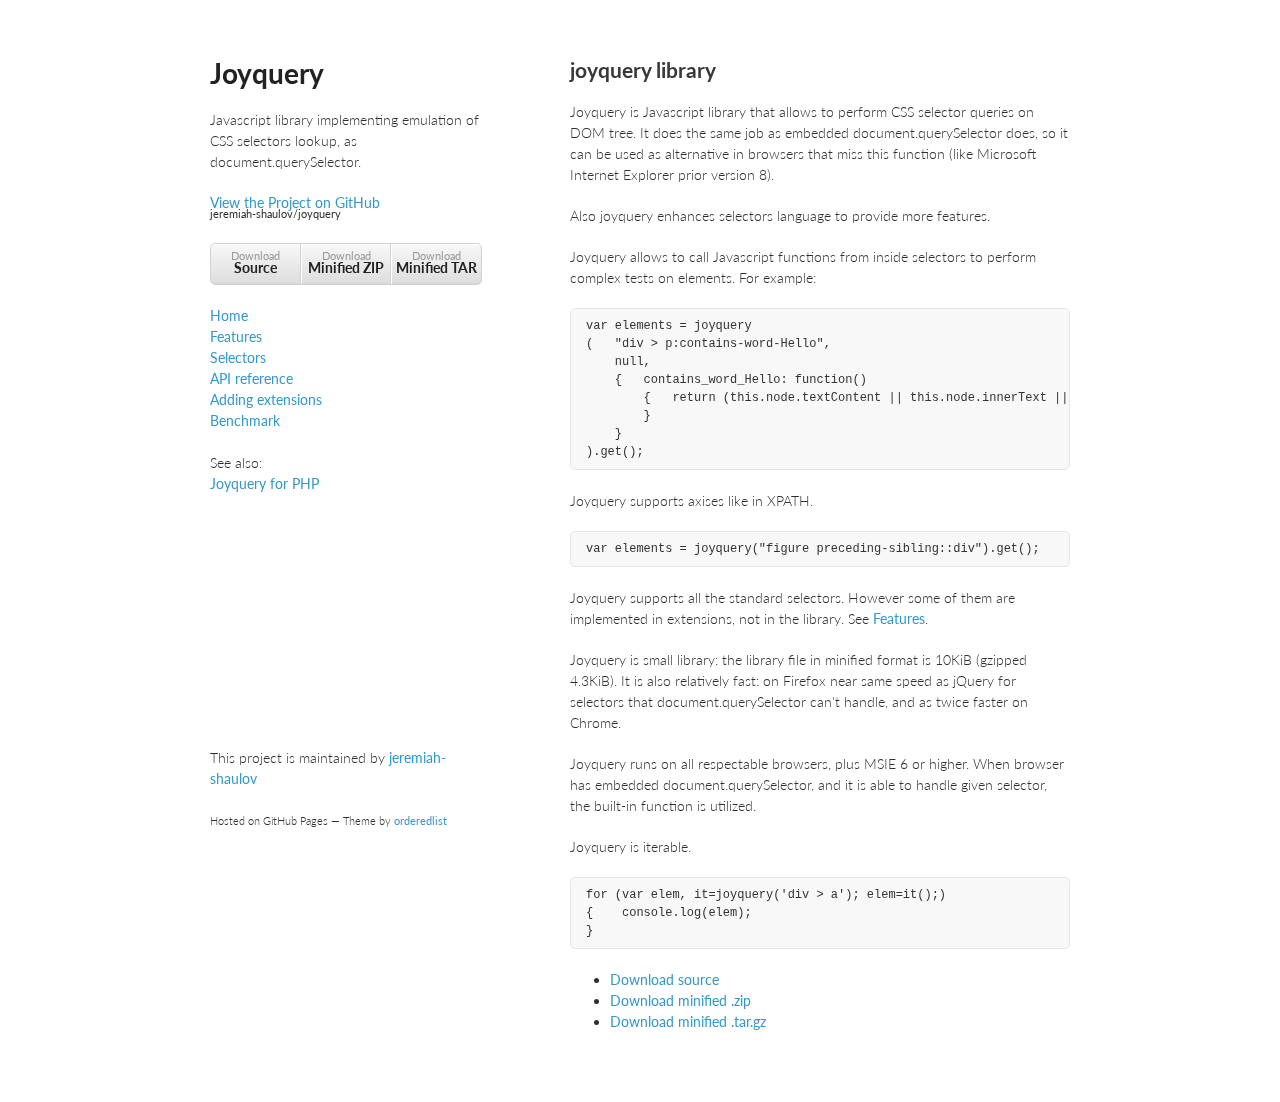
<file: index.html>
<!doctype html>
<html>
<head>
	<meta charset="utf-8">
	<meta http-equiv="X-UA-Compatible" content="chrome=1">
	<title>joyquery - tiny Javascript library that emulates document.querySelector</title>

	<link rel="stylesheet" href="stylesheets/styles.css">
	<link rel="stylesheet" href="stylesheets/github-light.css">
	<meta name="viewport" content="width=device-width, initial-scale=1, user-scalable=no">
	<!--[if lt IE 9]>
	<script src="//html5shiv.googlecode.com/svn/trunk/html5.js"></script>
	<![endif]-->
</head>
<body>
	<div class="wrapper">
		<header>
			<h1>Joyquery</h1>
			<p>Javascript library implementing emulation of CSS selectors lookup, as document.querySelector.</p>

			<p class="view"><a href="https://github.com/jeremiah-shaulov/joyquery">View the Project on GitHub <small>jeremiah-shaulov/joyquery</small></a></p>

			<ul>
				<li><a href="javascripts/joyquery.js">Download <strong>Source</strong></a></li>
				<li><a href="joyquery.min.js.zip">Download <strong>Minified ZIP</strong></a></li>
				<li><a href="joyquery.min.js.tar.gz">Download <strong>Minified TAR</strong></a></li>
			</ul>

			<div><a href="./">Home</a></div>
			<div><a href="features.html">Features</a></div>
			<div><a href="selectors.html">Selectors</a></div>
			<div><a href="api-reference.html">API reference</a></div>
			<div><a href="adding-extensions.html">Adding extensions</a></div>
			<div><a href="benchmark.html">Benchmark</a></div>

			<br>

			<div>
				See also:<br>
				<a href="joyquery-for-php.html">Joyquery for PHP</a>
			</div>
		</header>
		<section>
			

<h2>joyquery library</h2>

<p>Joyquery is Javascript library that allows to perform CSS selector queries on DOM tree. It does the same job as embedded document.querySelector does, so it can be used as alternative in browsers that miss this function (like Microsoft Internet Explorer prior version 8).</p>

<p>Also joyquery enhances selectors language to provide more features.</p>

<p>Joyquery allows to call Javascript functions from inside selectors to perform complex tests on elements. For example:</p>

<pre><code>var elements = joyquery
(   "div &gt; p:contains-word-Hello",
    null,
    {   contains_word_Hello: function()
        {   return (this.node.textContent || this.node.innerText || '').indexOf('Hello') != -1;
        }
    }
).get();
</code></pre>

<p>Joyquery supports axises like in XPATH.</p>

<pre><code>var elements = joyquery("figure preceding-sibling::div").get();
</code></pre>

<p>Joyquery supports all the standard selectors. However some of them are implemented in extensions, not in the library. See <a href="features.html">Features</a>.</p>

<p>Joyquery is small library: the library file in minified format is 10KiB (gzipped 4.3KiB). It is also relatively fast: on Firefox near same speed as jQuery for selectors that document.querySelector can't handle, and as twice faster on Chrome.</p>

<p>Joyquery runs on all respectable browsers, plus MSIE 6 or higher. When browser has embedded document.querySelector, and it is able to handle given selector, the built-in function is utilized.</p>

<p>Joyquery is iterable.</p>

<pre><code>for (var elem, it=joyquery('div &gt; a'); elem=it();)
{    console.log(elem);
}
</code></pre>

<ul>
<li><a href="javascripts/joyquery.js">Download source</a></li>
<li><a href="joyquery.min.js.zip">Download minified .zip</a></li>
<li><a href="joyquery.min.js.tar.gz">Download minified .tar.gz</a></li>
</ul>
		</section>
		<footer>
			<p>This project is maintained by <a href="https://github.com/jeremiah-shaulov">jeremiah-shaulov</a></p>
			<p><small>Hosted on GitHub Pages &mdash; Theme by <a href="https://github.com/orderedlist">orderedlist</a></small></p>
		</footer>
    </div>
	<script src="javascripts/scale.fix.js"></script>
</body>
</html>
</file>
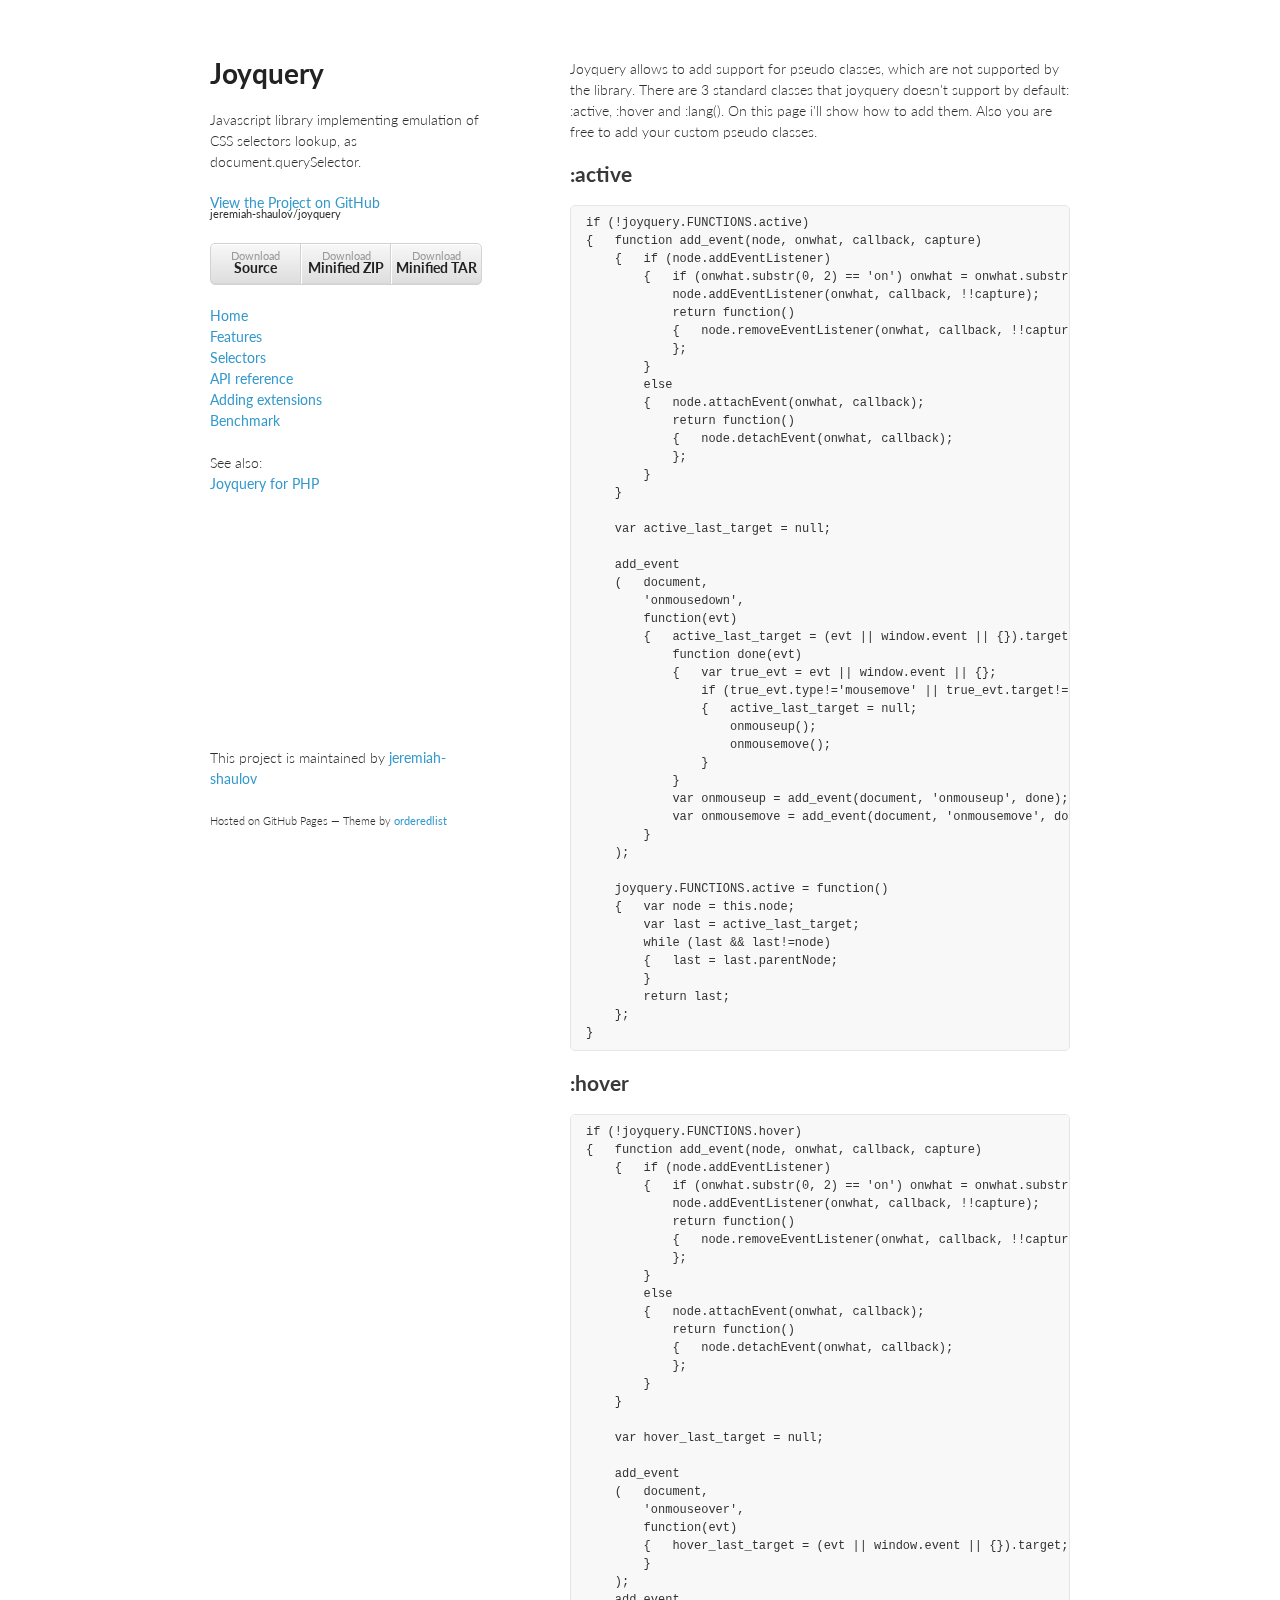
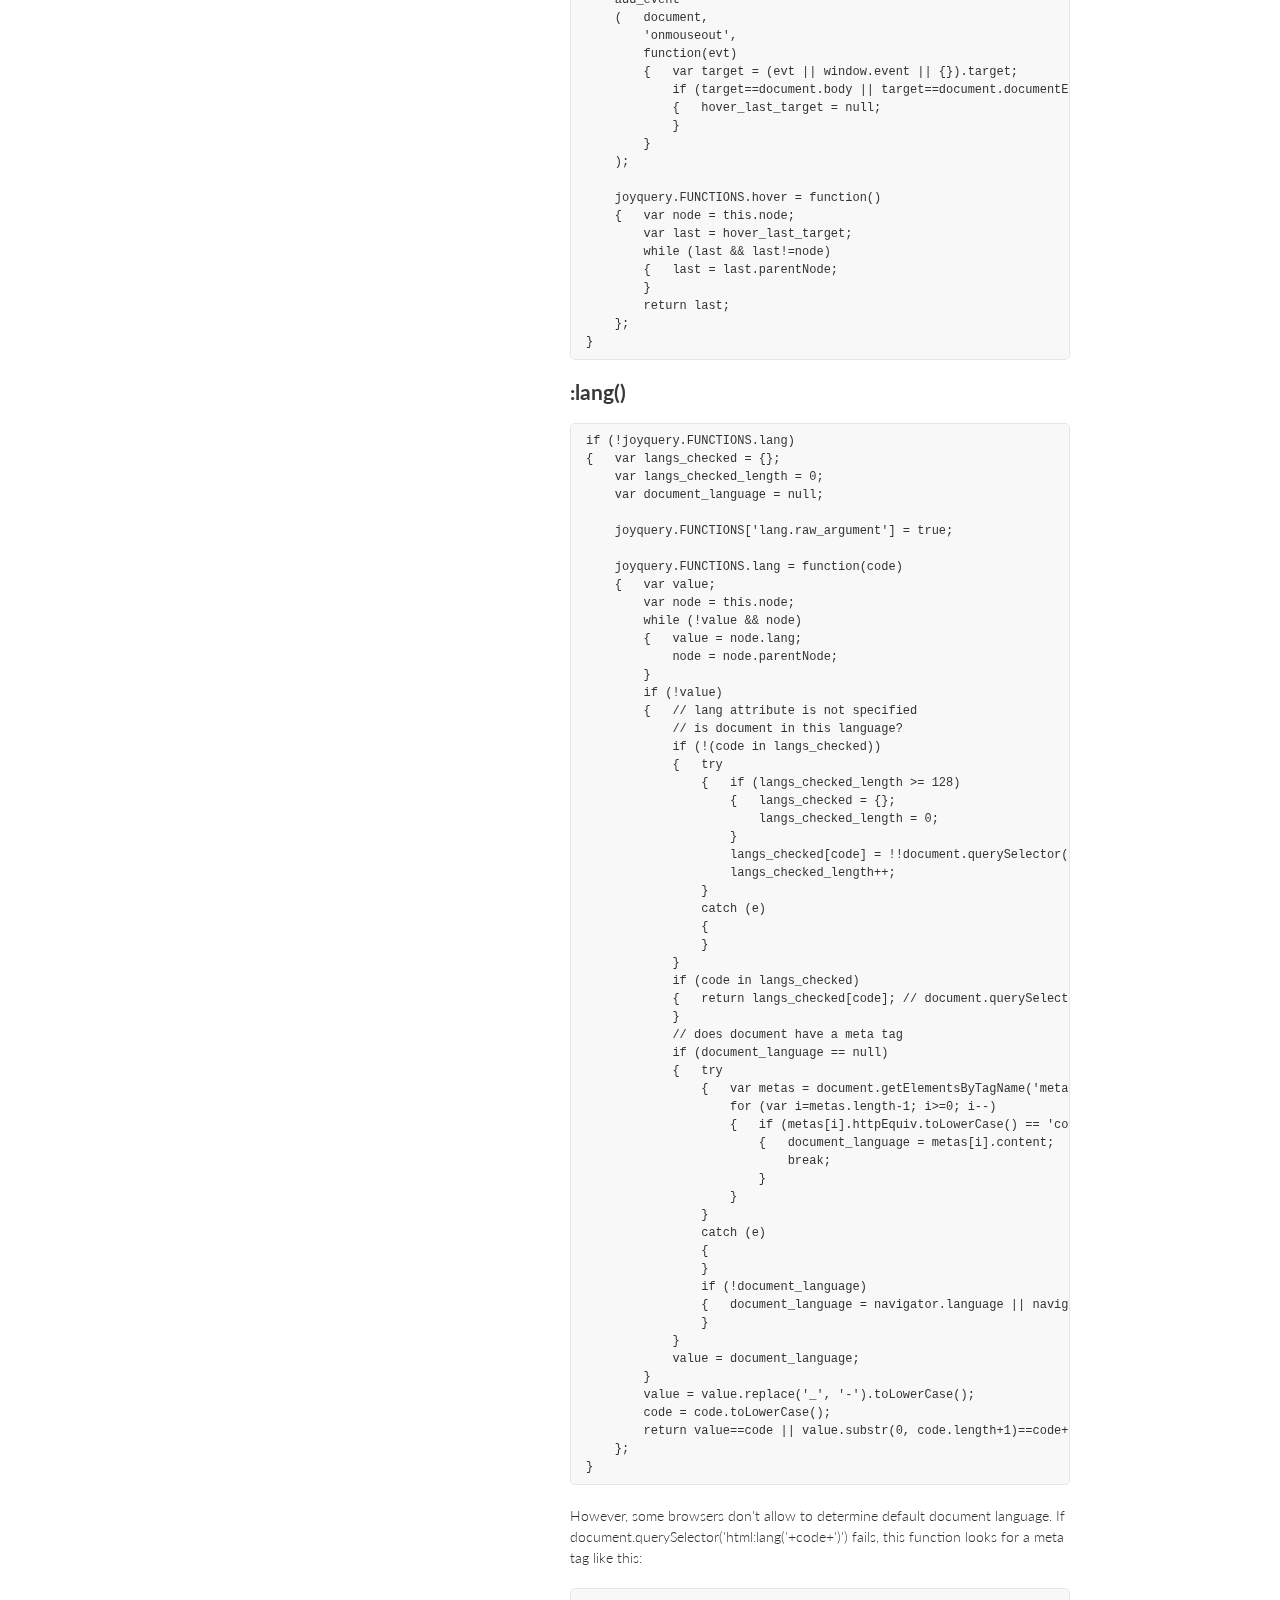
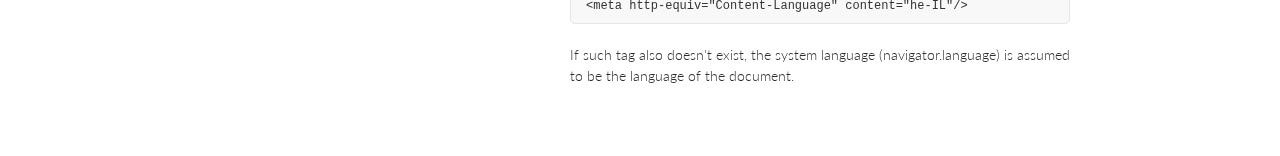
<file: adding-extensions.html>
<!doctype html>
<html>
<head>
	<meta charset="utf-8">
	<meta http-equiv="X-UA-Compatible" content="chrome=1">
	<title>joyquery - document.querySelector emulator - Adding extensions</title>

	<link rel="stylesheet" href="stylesheets/styles.css">
	<link rel="stylesheet" href="stylesheets/github-light.css">
	<meta name="viewport" content="width=device-width, initial-scale=1, user-scalable=no">
	<!--[if lt IE 9]>
	<script src="//html5shiv.googlecode.com/svn/trunk/html5.js"></script>
	<![endif]-->
</head>
<body>
	<div class="wrapper">
		<header>
			<h1>Joyquery</h1>
			<p>Javascript library implementing emulation of CSS selectors lookup, as document.querySelector.</p>

			<p class="view"><a href="https://github.com/jeremiah-shaulov/joyquery">View the Project on GitHub <small>jeremiah-shaulov/joyquery</small></a></p>

			<ul>
				<li><a href="javascripts/joyquery.js">Download <strong>Source</strong></a></li>
				<li><a href="joyquery.min.js.zip">Download <strong>Minified ZIP</strong></a></li>
				<li><a href="joyquery.min.js.tar.gz">Download <strong>Minified TAR</strong></a></li>
			</ul>

			<div><a href="./">Home</a></div>
			<div><a href="features.html">Features</a></div>
			<div><a href="selectors.html">Selectors</a></div>
			<div><a href="api-reference.html">API reference</a></div>
			<div><a href="adding-extensions.html">Adding extensions</a></div>
			<div><a href="benchmark.html">Benchmark</a></div>

			<br>

			<div>
				See also:<br>
				<a href="joyquery-for-php.html">Joyquery for PHP</a>
			</div>
		</header>
		<section>
			

<p>Joyquery allows to add support for pseudo classes, which are not supported by the library. There are 3 standard classes that joyquery doesn't support by default: :active, :hover and :lang(). On this page i'll show how to add them. Also you are free to add your custom pseudo classes.</p>

<h2><a name="active"></a>:active</h2>

<pre><code>if (!joyquery.FUNCTIONS.active)
{   function add_event(node, onwhat, callback, capture)
    {   if (node.addEventListener)
        {   if (onwhat.substr(0, 2) == 'on') onwhat = onwhat.substring(2);
            node.addEventListener(onwhat, callback, !!capture);
            return function()
            {   node.removeEventListener(onwhat, callback, !!capture);
            };
        }
        else
        {   node.attachEvent(onwhat, callback);
            return function()
            {   node.detachEvent(onwhat, callback);
            };
        }
    }

    var active_last_target = null;

    add_event
    (   document,
        'onmousedown',
        function(evt)
        {   active_last_target = (evt || window.event || {}).target;
            function done(evt)
            {   var true_evt = evt || window.event || {};
                if (true_evt.type!='mousemove' || true_evt.target!=active_last_target)
                {   active_last_target = null;
                    onmouseup();
                    onmousemove();
                }
            }
            var onmouseup = add_event(document, 'onmouseup', done);
            var onmousemove = add_event(document, 'onmousemove', done);
        }
    );

    joyquery.FUNCTIONS.active = function()
    {   var node = this.node;
        var last = active_last_target;
        while (last &amp;&amp; last!=node)
        {   last = last.parentNode;
        }
        return last;
    };
}
</code></pre>

<h2><a name="hover"></a>:hover</h2>

<pre><code>if (!joyquery.FUNCTIONS.hover)
{   function add_event(node, onwhat, callback, capture)
    {   if (node.addEventListener)
        {   if (onwhat.substr(0, 2) == 'on') onwhat = onwhat.substring(2);
            node.addEventListener(onwhat, callback, !!capture);
            return function()
            {   node.removeEventListener(onwhat, callback, !!capture);
            };
        }
        else
        {   node.attachEvent(onwhat, callback);
            return function()
            {   node.detachEvent(onwhat, callback);
            };
        }
    }

    var hover_last_target = null;

    add_event
    (   document,
        'onmouseover',
        function(evt)
        {   hover_last_target = (evt || window.event || {}).target;
        }
    );
    add_event
    (   document,
        'onmouseout',
        function(evt)
        {   var target = (evt || window.event || {}).target;
            if (target==document.body || target==document.documentElement)
            {   hover_last_target = null;
            }
        }
    );

    joyquery.FUNCTIONS.hover = function()
    {   var node = this.node;
        var last = hover_last_target;
        while (last &amp;&amp; last!=node)
        {   last = last.parentNode;
        }
        return last;
    };
}
</code></pre>

<h2><a name="lang"></a>:lang()</h2>

<pre><code>if (!joyquery.FUNCTIONS.lang)
{   var langs_checked = {};
    var langs_checked_length = 0;
    var document_language = null;

    joyquery.FUNCTIONS['lang.raw_argument'] = true;

    joyquery.FUNCTIONS.lang = function(code)
    {   var value;
        var node = this.node;
        while (!value &amp;&amp; node)
        {   value = node.lang;
            node = node.parentNode;
        }
        if (!value)
        {   // lang attribute is not specified
            // is document in this language?
            if (!(code in langs_checked))
            {   try
                {   if (langs_checked_length &gt;= 128)
                    {   langs_checked = {};
                        langs_checked_length = 0;
                    }
                    langs_checked[code] = !!document.querySelector('html:lang('+code+')');
                    langs_checked_length++;
                }
                catch (e)
                {
                }
            }
            if (code in langs_checked)
            {   return langs_checked[code]; // document.querySelector succeeded
            }
            // does document have a meta tag
            if (document_language == null)
            {   try
                {   var metas = document.getElementsByTagName('meta');
                    for (var i=metas.length-1; i&gt;=0; i--)
                    {   if (metas[i].httpEquiv.toLowerCase() == 'content-language')
                        {   document_language = metas[i].content;
                            break;
                        }
                    }
                }
                catch (e)
                {
                }
                if (!document_language)
                {   document_language = navigator.language || navigator.userLanguage ||  '';
                }
            }
            value = document_language;
        }
        value = value.replace('_', '-').toLowerCase();
        code = code.toLowerCase();
        return value==code || value.substr(0, code.length+1)==code+'-';
    };
}
</code></pre>

<p>However, some browsers don't allow to determine default document language. If document.querySelector('html:lang('+code+')') fails, this function looks for a meta tag like this:</p>

<pre><code>&lt;meta http-equiv="Content-Language" content="he-IL"/&gt;
</code></pre>

<p>If such tag also doesn't exist, the system language (navigator.language) is assumed to be the language of the document.</p>
		</section>
		<footer>
			<p>This project is maintained by <a href="https://github.com/jeremiah-shaulov">jeremiah-shaulov</a></p>
			<p><small>Hosted on GitHub Pages &mdash; Theme by <a href="https://github.com/orderedlist">orderedlist</a></small></p>
		</footer>
    </div>
	<script src="javascripts/scale.fix.js"></script>
</body>
</html>
</file>
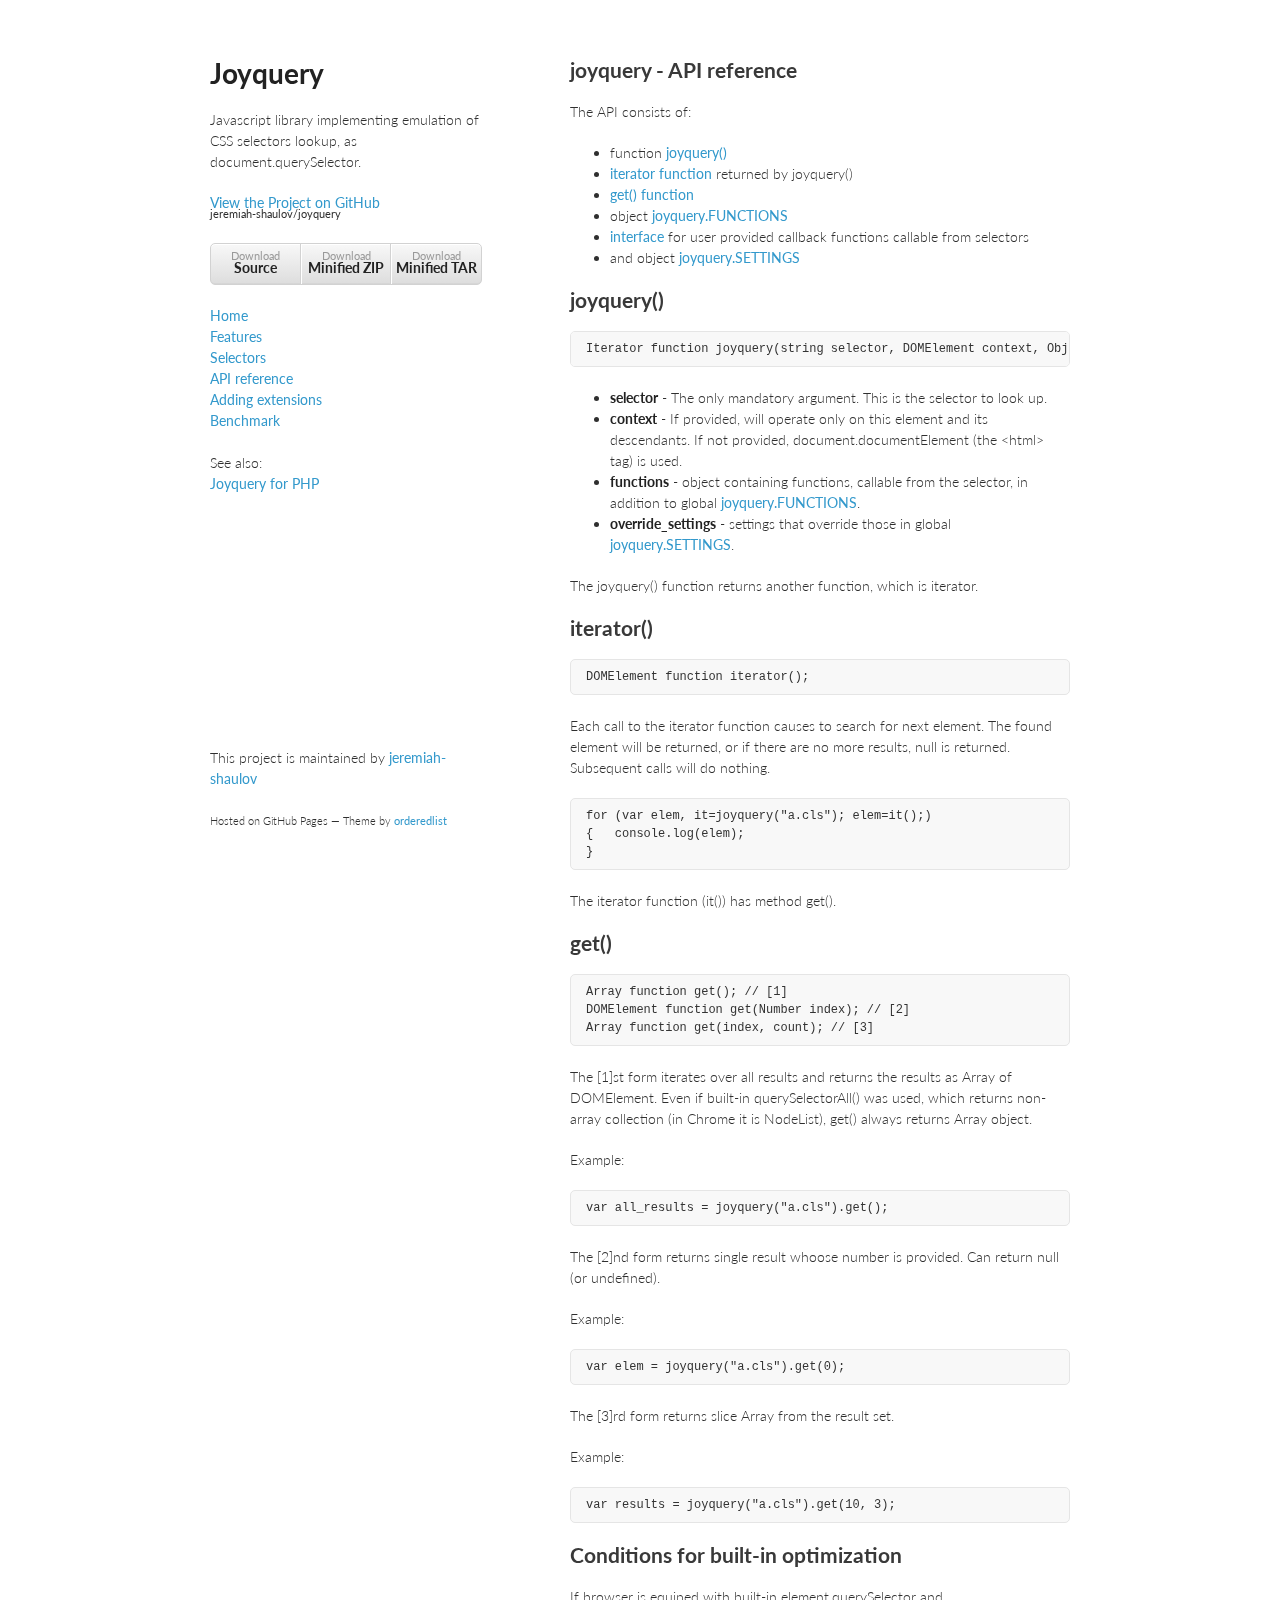
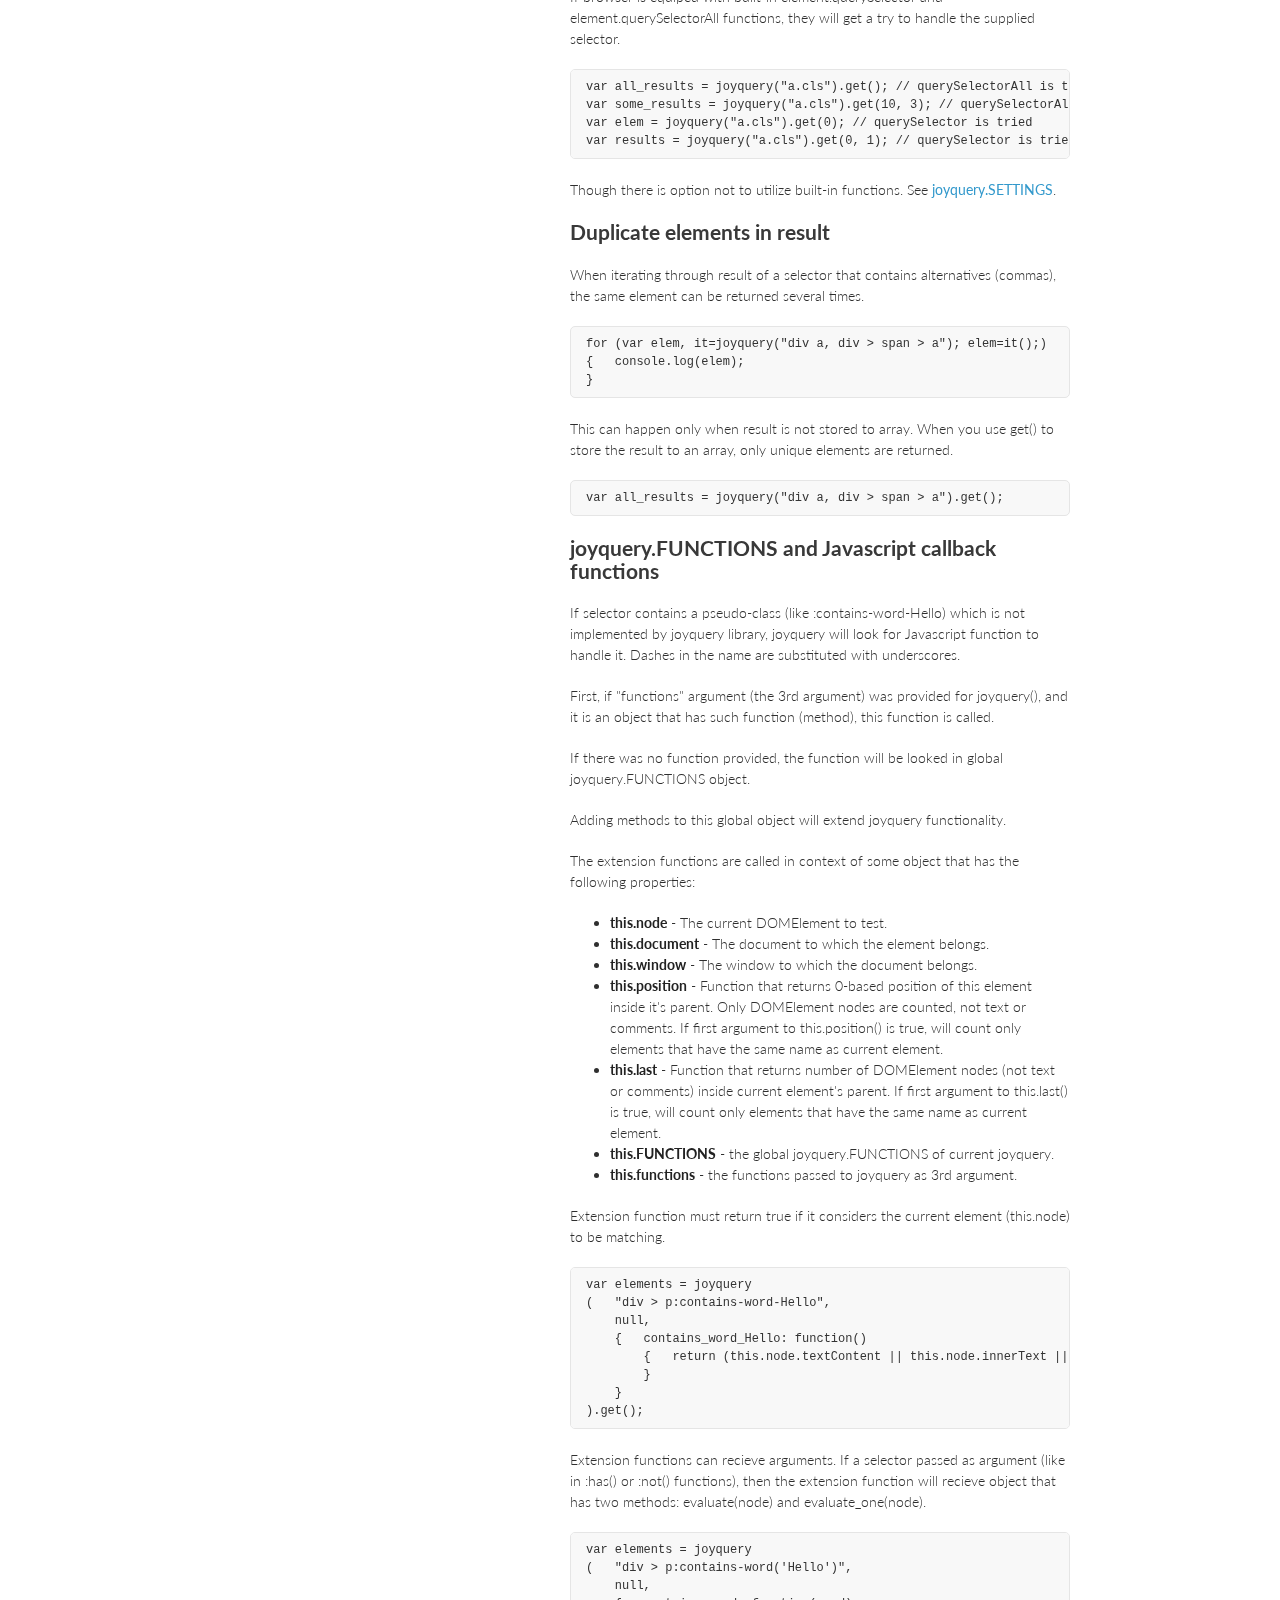
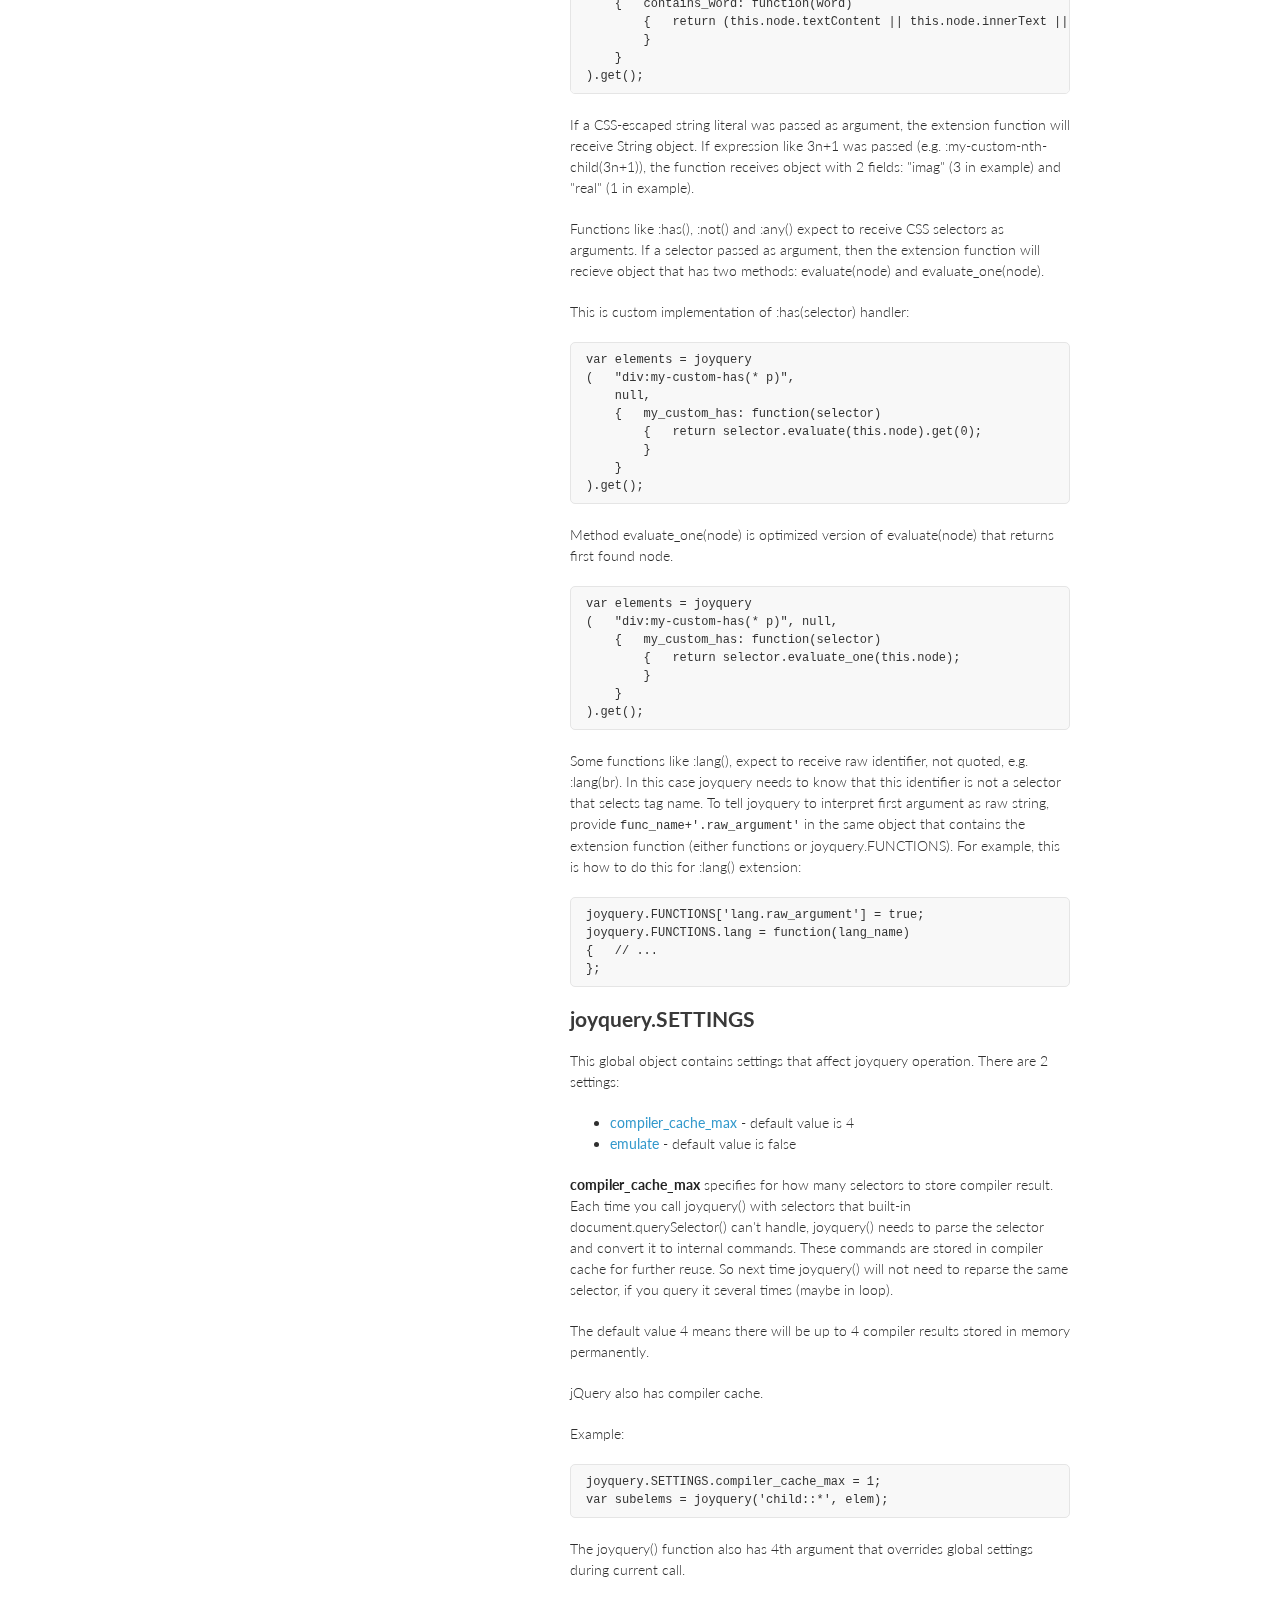
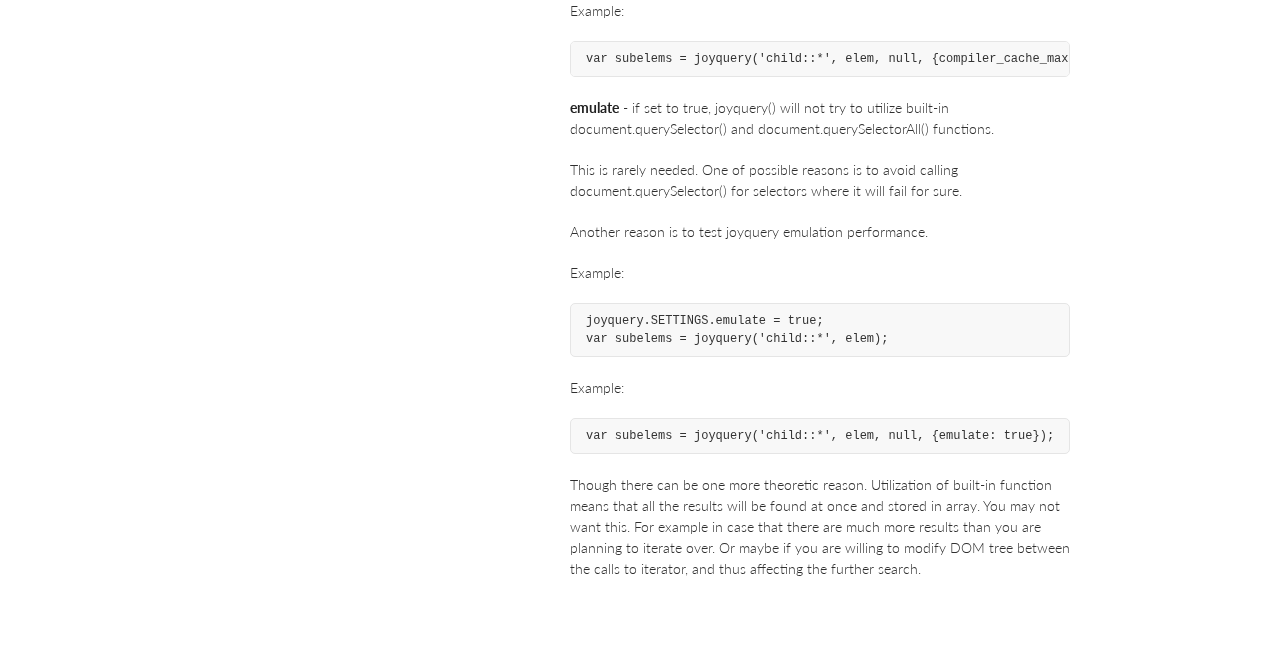
<file: api-reference.html>
<!doctype html>
<html>
<head>
	<meta charset="utf-8">
	<meta http-equiv="X-UA-Compatible" content="chrome=1">
	<title>joyquery - document.querySelector emulator - API reference</title>

	<link rel="stylesheet" href="stylesheets/styles.css">
	<link rel="stylesheet" href="stylesheets/github-light.css">
	<meta name="viewport" content="width=device-width, initial-scale=1, user-scalable=no">
	<!--[if lt IE 9]>
	<script src="//html5shiv.googlecode.com/svn/trunk/html5.js"></script>
	<![endif]-->
</head>
<body>
	<div class="wrapper">
		<header>
			<h1>Joyquery</h1>
			<p>Javascript library implementing emulation of CSS selectors lookup, as document.querySelector.</p>

			<p class="view"><a href="https://github.com/jeremiah-shaulov/joyquery">View the Project on GitHub <small>jeremiah-shaulov/joyquery</small></a></p>

			<ul>
				<li><a href="javascripts/joyquery.js">Download <strong>Source</strong></a></li>
				<li><a href="joyquery.min.js.zip">Download <strong>Minified ZIP</strong></a></li>
				<li><a href="joyquery.min.js.tar.gz">Download <strong>Minified TAR</strong></a></li>
			</ul>

			<div><a href="./">Home</a></div>
			<div><a href="features.html">Features</a></div>
			<div><a href="selectors.html">Selectors</a></div>
			<div><a href="api-reference.html">API reference</a></div>
			<div><a href="adding-extensions.html">Adding extensions</a></div>
			<div><a href="benchmark.html">Benchmark</a></div>

			<br>

			<div>
				See also:<br>
				<a href="joyquery-for-php.html">Joyquery for PHP</a>
			</div>
		</header>
		<section>
			

<h2>joyquery - API reference</h2>

<p>The API consists of:</p>

<ul>
<li>function <a href="#joyquery">joyquery()</a></li>
<li><a href="#iterator">iterator function</a> returned by joyquery()</li>
<li><a href="#get">get() function</a></li>
<li>object <a href="#joyquery-functions">joyquery.FUNCTIONS</a></li>
<li><a href="#joyquery-functions">interface</a> for user provided callback functions callable from selectors</li>
<li>and object <a href="#joyquery-settings">joyquery.SETTINGS</a></li>
</ul>

<h2><a name="joyquery"></a>joyquery()</h2>

<pre><code>Iterator function joyquery(string selector, DOMElement context, Object functions, Object override_settings);
</code></pre>

<ul>
<li><strong>selector</strong> - The only mandatory argument. This is the selector to look up.</li>
<li><strong>context</strong> - If provided, will operate only on this element and its descendants. If not provided, document.documentElement (the &lt;html&gt; tag) is used.</li>
<li><strong>functions</strong> - object containing functions, callable from the selector, in addition to global <a href="#joyquery-functions">joyquery.FUNCTIONS</a>.</li>
<li><strong>override_settings</strong> - settings that override those in global <a href="#joyquery-settings">joyquery.SETTINGS</a>.</li>
</ul>

<p>The joyquery() function returns another function, which is iterator.</p>

<h2><a name="iterator"></a>iterator()</h2>

<pre><code>DOMElement function iterator();
</code></pre>

<p>Each call to the iterator function causes to search for next element. The found element will be returned, or if there are no more results, null is returned. Subsequent calls will do nothing.</p>

<pre><code>for (var elem, it=joyquery("a.cls"); elem=it();)
{   console.log(elem);
}
</code></pre>

<p>The iterator function (it()) has method get().</p>

<h2><a name="get"></a>get()</h2>

<pre><code>Array function get(); // [1]
DOMElement function get(Number index); // [2]
Array function get(index, count); // [3]
</code></pre>

<p>The [1]st form iterates over all results and returns the results as Array of DOMElement. Even if built-in querySelectorAll() was used, which returns non-array collection (in Chrome it is NodeList), get() always returns Array object.</p>

<p>Example:</p>

<pre><code>var all_results = joyquery("a.cls").get();
</code></pre>

<p>The [2]nd form returns single result whoose number is provided. Can return null (or undefined).</p>

<p>Example:</p>

<pre><code>var elem = joyquery("a.cls").get(0);
</code></pre>

<p>The [3]rd form returns slice Array from the result set.</p>

<p>Example:</p>

<pre><code>var results = joyquery("a.cls").get(10, 3);
</code></pre>

<h2><a name="querySelector"></a>Conditions for built-in optimization</h2>

<p>If browser is equiped with built-in element.querySelector and element.querySelectorAll functions, they will get a try to handle the supplied selector.</p>

<pre><code>var all_results = joyquery("a.cls").get(); // querySelectorAll is tried
var some_results = joyquery("a.cls").get(10, 3); // querySelectorAll is tried
var elem = joyquery("a.cls").get(0); // querySelector is tried
var results = joyquery("a.cls").get(0, 1); // querySelector is tried
</code></pre>

<p>Though there is option not to utilize built-in functions. See <a href="#emulate">joyquery.SETTINGS</a>.</p>

<h2>Duplicate elements in result</h2>

<p>When iterating through result of a selector that contains alternatives (commas), the same element can be returned several times.</p>

<pre><code>for (var elem, it=joyquery("div a, div &gt; span &gt; a"); elem=it();)
{   console.log(elem);
}
</code></pre>

<p>This can happen only when result is not stored to array. When you use get() to store the result to an array, only unique elements are returned.</p>

<pre><code>var all_results = joyquery("div a, div &gt; span &gt; a").get();
</code></pre>

<h2><a name="joyquery-functions"></a>joyquery.FUNCTIONS and Javascript callback functions</h2>

<p>If selector contains a pseudo-class (like :contains-word-Hello) which is not implemented by joyquery library, joyquery will look for Javascript function to handle it. Dashes in the name are substituted with underscores.</p>

<p>First, if "functions" argument (the 3rd argument) was provided for joyquery(), and it is an object that has such function (method), this function is called.</p>

<p>If there was no function provided, the function will be looked in global joyquery.FUNCTIONS object.</p>

<p>Adding methods to this global object will extend joyquery functionality.</p>

<p>The extension functions are called in context of some object that has the following properties:</p>

<ul>
<li><strong>this.node</strong> - The current DOMElement to test.</li>
<li><strong>this.document</strong> - The document to which the element belongs.</li>
<li><strong>this.window</strong> - The window to which the document belongs.</li>
<li><strong>this.position</strong> - Function that returns 0-based position of this element inside it's parent. Only DOMElement nodes are counted, not text or comments. If first argument to this.position() is true, will count only elements that have the same name as current element.</li>
<li><strong>this.last</strong> - Function that returns number of DOMElement nodes (not text or comments) inside current element's parent. If first argument to this.last() is true, will count only elements that have the same name as current element.</li>
<li><strong>this.FUNCTIONS</strong> - the global joyquery.FUNCTIONS of current joyquery.</li>
<li><strong>this.functions</strong> - the functions passed to joyquery as 3rd argument.</li>
</ul>

<p>Extension function must return true if it considers the current element (this.node) to be matching.</p>

<pre><code>var elements = joyquery
(   "div &gt; p:contains-word-Hello",
    null,
    {   contains_word_Hello: function()
        {   return (this.node.textContent || this.node.innerText || '').indexOf('Hello') != -1;
        }
    }
).get();
</code></pre>

<p>Extension functions can recieve arguments. If a selector passed as argument (like in :has() or :not() functions), then the extension function will recieve object that has two methods: evaluate(node) and evaluate_one(node).</p>

<pre><code>var elements = joyquery
(   "div &gt; p:contains-word('Hello')",
    null,
    {   contains_word: function(word)
        {   return (this.node.textContent || this.node.innerText || '').indexOf(word) != -1;
        }
    }
).get();
</code></pre>

<p>If a CSS-escaped string literal was passed as argument, the extension function will receive String object. If expression like 3n+1 was passed (e.g. :my-custom-nth-child(3n+1)), the function receives object with 2 fields: "imag" (3 in example) and "real" (1 in example).</p>

<p>Functions like :has(), :not() and :any() expect to receive CSS selectors as arguments. If a selector passed as argument, then the extension function will recieve object that has two methods: evaluate(node) and evaluate_one(node).</p>

<p>This is custom implementation of :has(selector) handler:</p>

<pre><code>var elements = joyquery
(   "div:my-custom-has(* p)",
    null,
    {   my_custom_has: function(selector)
        {   return selector.evaluate(this.node).get(0);
        }
    }
).get();
</code></pre>

<p>Method evaluate_one(node) is optimized version of evaluate(node) that returns first found node.</p>

<pre><code>var elements = joyquery
(   "div:my-custom-has(* p)", null,
    {   my_custom_has: function(selector)
        {   return selector.evaluate_one(this.node);
        }
    }
).get();
</code></pre>

<p>Some functions like :lang(), expect to receive raw identifier, not quoted, e.g. :lang(br). In this case joyquery needs to know that this identifier is not a selector that selects tag name. To tell joyquery to interpret first argument as raw string, provide <code>func_name+'.raw_argument'</code> in the same object that contains the extension function (either functions or joyquery.FUNCTIONS). For example, this is how to do this for :lang() extension:</p>

<pre><code>joyquery.FUNCTIONS['lang.raw_argument'] = true;
joyquery.FUNCTIONS.lang = function(lang_name)
{   // ...
};
</code></pre>

<h2><a name="joyquery-settings"></a>joyquery.SETTINGS</h2>

<p>This global object contains settings that affect joyquery operation. There are 2 settings:</p>

<ul>
<li><a href="#compiler_cache_max">compiler_cache_max</a> - default value is 4</li>
<li><a href="#emulate">emulate</a> - default value is false</li>
</ul>

<p><a name="compiler_cache_max"></a> <strong>compiler_cache_max</strong> specifies for how many selectors to store compiler result. Each time you call joyquery() with selectors that built-in document.querySelector() can't handle, joyquery() needs to parse the selector and convert it to internal commands. These commands are stored in compiler cache for further reuse. So next time joyquery() will not need to reparse the same selector, if you query it several times (maybe in loop).</p>

<p>The default value 4 means there will be up to 4 compiler results stored in memory permanently.</p>

<p>jQuery also has compiler cache.</p>

<p>Example:</p>

<pre><code>joyquery.SETTINGS.compiler_cache_max = 1;
var subelems = joyquery('child::*', elem);
</code></pre>

<p>The joyquery() function also has 4th argument that overrides global settings during current call.</p>

<p>Example:</p>

<pre><code>var subelems = joyquery('child::*', elem, null, {compiler_cache_max: 1});
</code></pre>

<p><a name="emulate"></a><strong>emulate</strong> - if set to true, joyquery() will not try to utilize built-in document.querySelector() and document.querySelectorAll() functions.</p>

<p>This is rarely needed. One of possible reasons is to avoid calling document.querySelector() for selectors where it will fail for sure.</p>

<p>Another reason is to test joyquery emulation performance.</p>

<p>Example:</p>

<pre><code>joyquery.SETTINGS.emulate = true;
var subelems = joyquery('child::*', elem);
</code></pre>

<p>Example:</p>

<pre><code>var subelems = joyquery('child::*', elem, null, {emulate: true});
</code></pre>

<p>Though there can be one more theoretic reason. Utilization of built-in function means that all the results will be found at once and stored in array. You may not want this. For example in case that there are much more results than you are planning to iterate over. Or maybe if you are willing to modify DOM tree between the calls to iterator, and thus affecting the further search.</p>
		</section>
		<footer>
			<p>This project is maintained by <a href="https://github.com/jeremiah-shaulov">jeremiah-shaulov</a></p>
			<p><small>Hosted on GitHub Pages &mdash; Theme by <a href="https://github.com/orderedlist">orderedlist</a></small></p>
		</footer>
    </div>
	<script src="javascripts/scale.fix.js"></script>
</body>
</html>
</file>
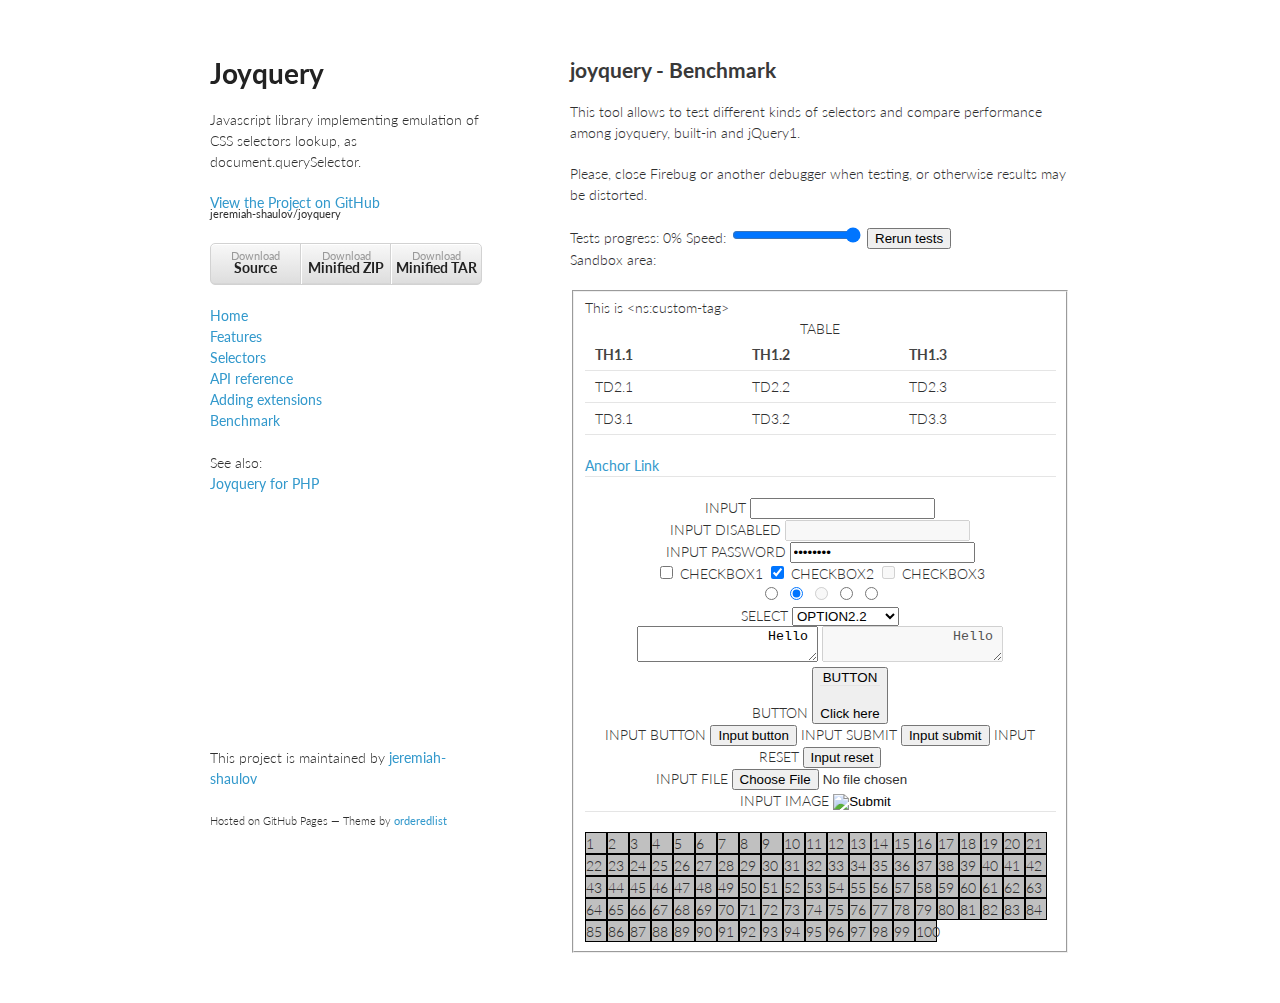
<file: benchmark.html>
<!doctype html>
<html>
<head>
	<meta charset="utf-8">
	<meta http-equiv="X-UA-Compatible" content="chrome=1">
	<title>joyquery - document.querySelector emulator - Benchmark</title>

	<link rel="stylesheet" href="stylesheets/styles.css">
	<link rel="stylesheet" href="stylesheets/github-light.css">
	<meta name="viewport" content="width=device-width, initial-scale=1, user-scalable=no">
	<!--[if lt IE 9]>
	<script src="//html5shiv.googlecode.com/svn/trunk/html5.js"></script>
	<![endif]-->
</head>
<body>
	<div class="wrapper">
		<header>
			<h1>Joyquery</h1>
			<p>Javascript library implementing emulation of CSS selectors lookup, as document.querySelector.</p>

			<p class="view"><a href="https://github.com/jeremiah-shaulov/joyquery">View the Project on GitHub <small>jeremiah-shaulov/joyquery</small></a></p>

			<ul>
				<li><a href="javascripts/joyquery.js">Download <strong>Source</strong></a></li>
				<li><a href="joyquery.min.js.zip">Download <strong>Minified ZIP</strong></a></li>
				<li><a href="joyquery.min.js.tar.gz">Download <strong>Minified TAR</strong></a></li>
			</ul>

			<div><a href="./">Home</a></div>
			<div><a href="features.html">Features</a></div>
			<div><a href="selectors.html">Selectors</a></div>
			<div><a href="api-reference.html">API reference</a></div>
			<div><a href="adding-extensions.html">Adding extensions</a></div>
			<div><a href="benchmark.html">Benchmark</a></div>

			<br>

			<div>
				See also:<br>
				<a href="joyquery-for-php.html">Joyquery for PHP</a>
			</div>
		</header>
		<section>
			

<h2>joyquery - Benchmark</h2>

<p>This tool allows to test different kinds of selectors and compare performance among joyquery, built-in and jQuery1.</p>

<p>Please, close Firebug or another debugger when testing, or otherwise results may be distorted.</p>

<div>
    Tests progress: <span id="indicator_tests_progress"></span>
    Speed: <input id="tests_speed" type="range" min="0" max="100" value="100">
    <span id="view_report"></span>
    <button type="button" onclick="run_tests(true)">Rerun tests</button>
    <div id="report"></div>
</div>

<p>Sandbox area:</p>

<fieldset id="tests">
    <script>for (var i=0; i<20; i++) document.write('<div><span></span>')</script>
    <ns:custom-tag>This is &lt;ns:custom-tag&gt;</ns:custom-tag>
    <span custom-attr="#"></span>
    <table>
        <caption>
            TABLE
        </caption>
        <tr>
            <th>TH1.1</th>
            <th>TH1.2</th>
            <th>TH1.3</th>
        </tr>
        <tr>
            <td>TD2.1</td>
            <td>TD2.2</td>
            <td>TD2.3</td>
        </tr>
        <tr>
            <td>TD3.1</td>
            <td>TD3.2</td>
            <td>TD3.3</td>
        </tr>
    </table>
    <a name="anchor">Anchor</a>
    <a href="#anchor">Link</a>
    <hr>
    <center>
        <input type="hidden" value="hidden">
        <label>
            INPUT
            <input>
        </label>
        <br>
        <label>
            INPUT DISABLED
            <input disabled>
        </label>
        <br>
        <label>
            INPUT PASSWORD
            <input type="password" value="password">
        </label>
        <br>
        <label>
            <input type="checkbox" value="1"> CHECKBOX1
        </label>
        <label>
            <input type="checkbox" value="1" checked> CHECKBOX2
        </label>
        <label>
            <input type="checkbox" value="1" disabled> CHECKBOX3
        </label>
        <br>
        <label>
            <input type="radio" name="radio-1" value="1">
            <input type="radio" name="radio-1" value="2" checked>
            <input type="radio" name="radio-1" value="3" disabled>
            <input type="radio" name="radio-1" value="4">
            <input type="radio" name="radio-1" value="5">
        </label>
        <br>
        <label>
            SELECT
            <select>
                <optgroup label="OPTGROUP1">
                    <option value="OPTION1.1">OPTION1.1</option>
                    <option value="OPTION1.2">OPTION1.2</option>
                    <option value="OPTION1.3">OPTION1.3</option>
                </optgroup>
                <optgroup label="OPTGROUP2">
                    <option value="">OPTION2.1</option>
                    <option value="" selected>OPTION2.2</option>
                    <option value="" disabled>OPTION2.3</option>
                </optgroup>
                <optgroup label="OPTGROUP3">
                    <option value="">OPTION3.1</option>
                    <option value="">OPTION3.2</option>
                    <option value="">OPTION3.3</option>
                </optgroup>
            </select>
        </label>
        <br>
        <label>
            <textarea>
                Hello
            </textarea>
            <textarea disabled>
                Hello
            </textarea>
        </label>
        <br>
        <label>
            BUTTON
            <button type="button">BUTTON<hr>Click here</button>
        </label>
        <br>
        <label>
            INPUT BUTTON
            <input type="button" value="Input button">
        </label>
        <label>
            INPUT SUBMIT
            <input type="submit" value="Input submit">
        </label>
        <label>
            INPUT RESET
            <input type="reset" value="Input reset">
        </label>
        <br>
        <label>
            INPUT FILE
            <input type="file" value="Input file">
        </label>
        <br>
        <label>
            INPUT IMAGE
            <input type="image" src="http://www.google.co.il/images/srpr/logo3w.png" style="width:5em">
        </label>
    </center>
    <hr>
    <script>
        for (var i=1; i<=100; i++)
        {   document.write('<div style="float:left; width:20px; height:20px; background-color:silver; border:solid black 1px">'+i+'</div>');
        }
    </script>
    <div style="clear:both"></div>
    <script>for (var i=0; i<20; i++) document.write('</div>')</script>
</fieldset>

<script src="javascripts/joyquery.js"></script>
<script src="javascripts/jquery-1.11.3.min.js"></script>
<script src="javascripts/tests-runner.js"></script>

<script>
    var random_case_state = 0;
    function random_case(str)
    {   var str_new = '';
        for (var i=0; i<str.length; i++)
        {   var r = random_case_state++ % 2 == 0;
            str_new += r ? str.charAt(i).toUpperCase() : str.charAt(i).toLowerCase();
        }
        return str_new;
    }

    function add_details(elem, what_cnt)
    {   for (var e=elem.firstChild; e; e=e.nextSibling)
        {   if (e.nodeType == elem.nodeType)
            {   var what = e.nodeName;
                what_cnt[what] = (what_cnt[what] || 0) + 1;
                what = random_case(what)+'-'+what_cnt[what];
                e.setAttribute('id', what);
                e.setAttribute('data-what', what);
                var class_name = what+'-1';
                for (var i=2; i<=5; i++)
                {   class_name += ' '+what+'-'+i;
                }
                e.setAttribute('class', class_name);
                add_details(e, what_cnt);
            }
        }
    }

    function subst_tests_sel(report_elem)
    {   for (var elem, it=joyquery('.tests-sel', report_elem); elem=it();)
        {   var selector = elem.innerHTML;
            var selector_js = window.JSON ? JSON.stringify(selector) : '"'+selector+'"';
            var span = document.createElement('span');
            span.style.position = 'relative';
            var a = document.createElement('a');
            a.href = 'javascript:';
            a.innerHTML = selector;
            a._popup = document.createElement('div');
            a._popup.style.cssText = 'position:absolute; z-index:1; left:0; background-color:#F7F7F7; border:solid #BFBFBF 1px; box-shadow:0px 5px 10px #ADADAD; padding:0.4em';
            a._popup.innerHTML =
            (   '<p>To test this selector from debugger, execute this:</p>'+
                'Native:'+
                '<pre><code>document.getElementById("tests").querySelectorAll('+selector_js+')</code></pre>'+
                'Emulation:'+
                '<pre><code>joyquery('+selector_js+', document.getElementById("tests"), null, {emulate: true}).get()</code></pre>'+
                'jQuery:'+
                '<pre><code>jQuery('+selector_js+', document.getElementById("tests"))</code></pre>'
            );
            a.onclick = function(evt)
            {   if (!evt)
                {   evt = window.event;
                }
                if (evt.target == this)
                {   if (!this._popup.parentNode)
                    {   // show
                        this._popup.style.top = this.offsetParent+'px';
                        this.parentNode.appendChild(this._popup);
                    }
                    else
                    {   // hide
                        this.parentNode.removeChild(this._popup);
                    }
                }
            };
            span.appendChild(a);
            elem.innerHTML = '';
            elem.appendChild(span);
        }
    }

    function run_tests(discard_previous)
    {   tests_runner
        (   tests_elem,
            6,
            function(tests_progress, report, tests_iter_wait)
            {   document.getElementById('indicator_tests_progress').innerHTML = Math.floor(tests_progress*100)+'%';
                var value = 1 - document.getElementById('tests_speed').value / 100;
                return (value*value*value) * 1000;
            },
            function(report)
            {   var a = document.createElement('a');
                a.href = 'javascript:';
                a.innerHTML = 'View report';
                a.onclick = function()
                {   var report_elem = document.getElementById('report');
                    if (!report_elem.innerHTML)
                    {   report_elem.innerHTML = report.to_html();
                        subst_tests_sel(report_elem);
                    }
                    else
                    {   report_elem.style.display = report_elem.style.display=='none' ? '' : 'none';
                    }
                };
                var view_report = document.getElementById('view_report');
                view_report.innerHTML = '';
                view_report.appendChild(a);
            },
            function(tests_progress, report)
            {
            },
            discard_previous
        );
    }

    var tests_elem = document.getElementById('tests');
    add_details(tests_elem, {});
    run_tests();
</script>
		</section>
		<footer>
			<p>This project is maintained by <a href="https://github.com/jeremiah-shaulov">jeremiah-shaulov</a></p>
			<p><small>Hosted on GitHub Pages &mdash; Theme by <a href="https://github.com/orderedlist">orderedlist</a></small></p>
		</footer>
    </div>
	<script src="javascripts/scale.fix.js"></script>
</body>
</html>
</file>
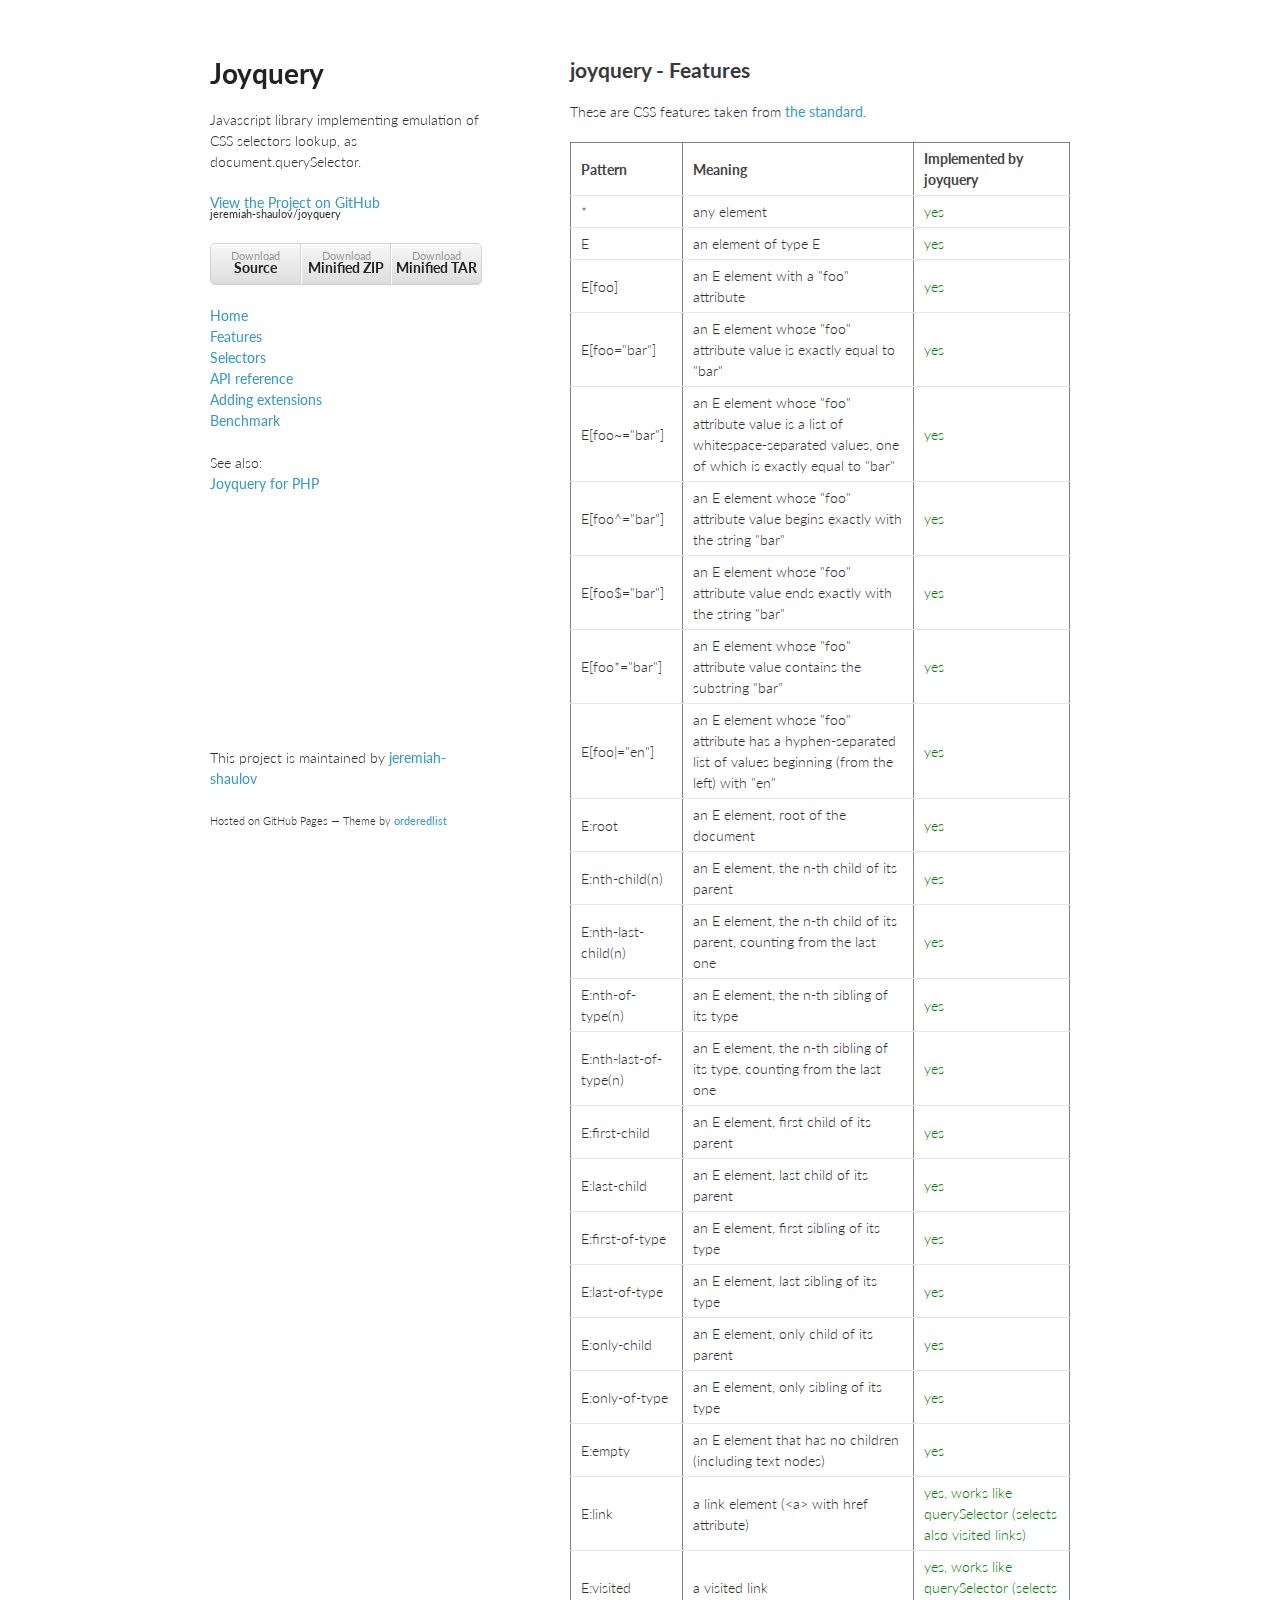
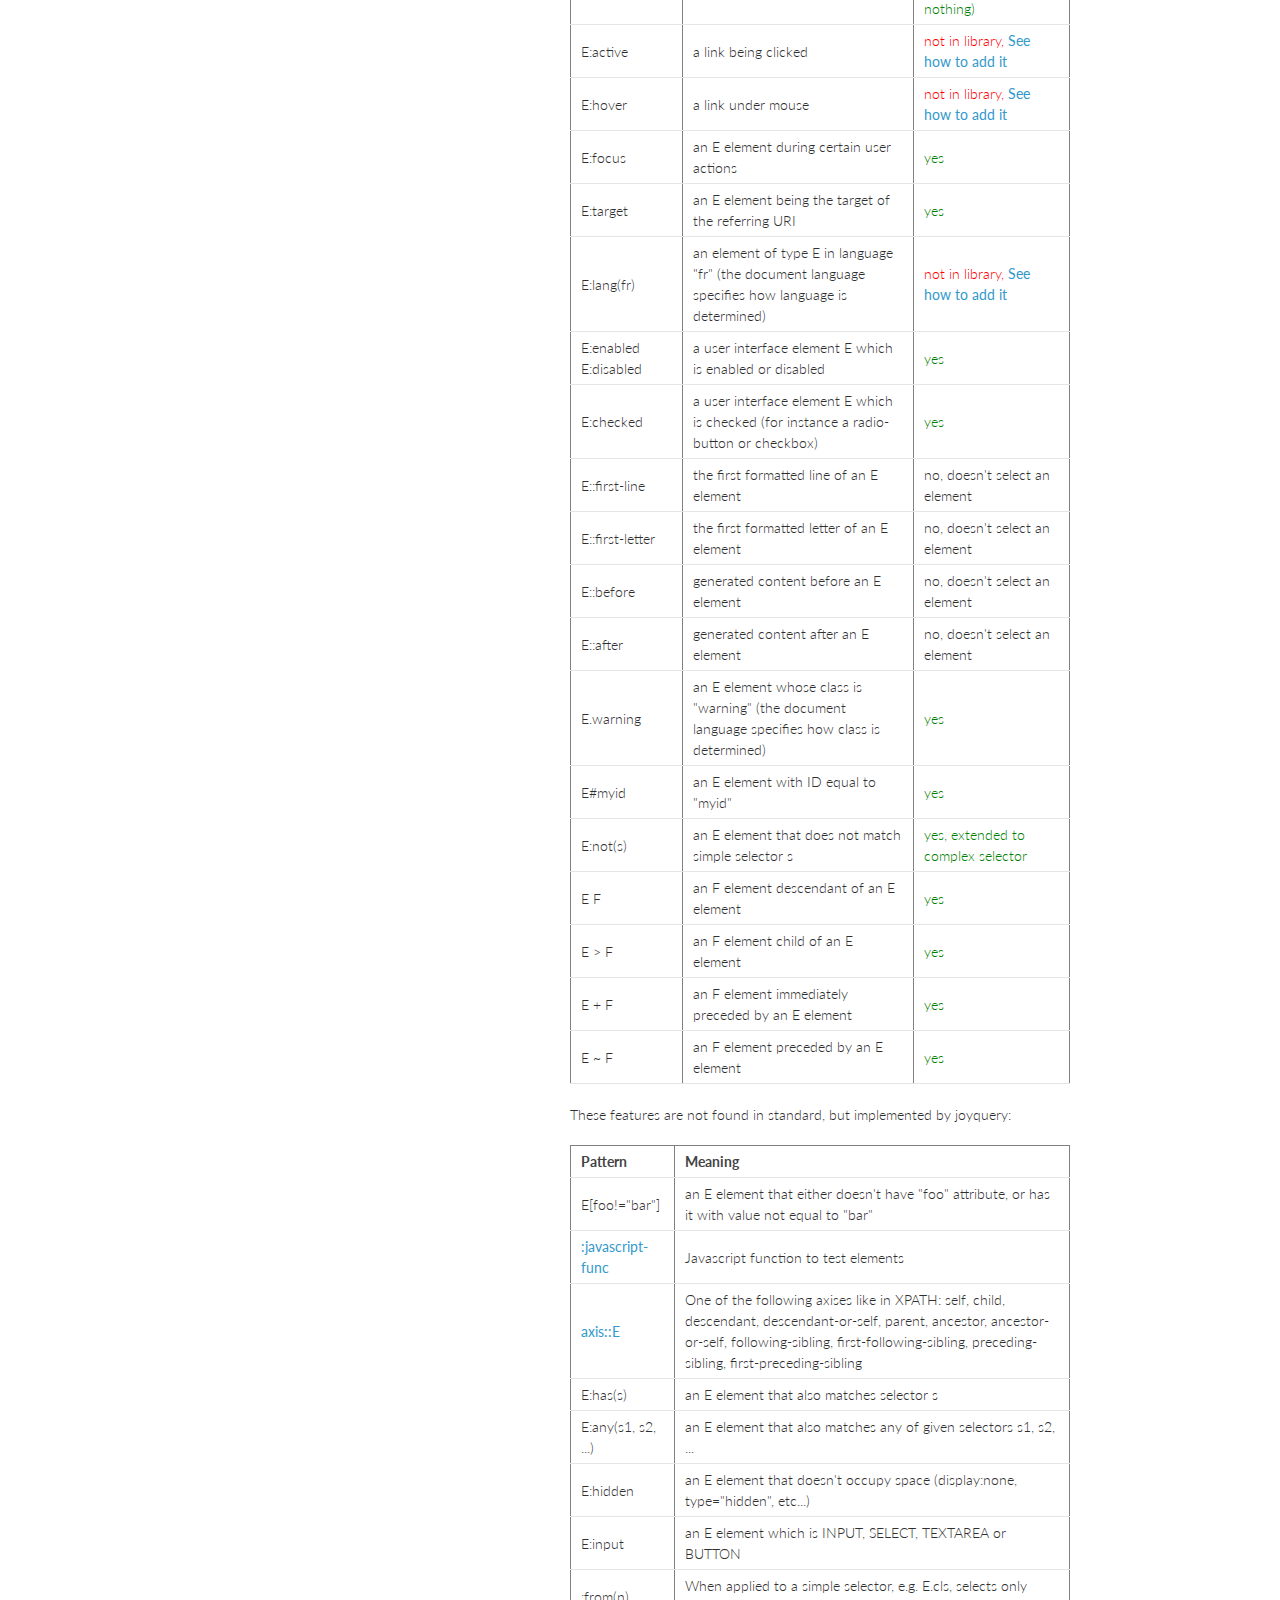
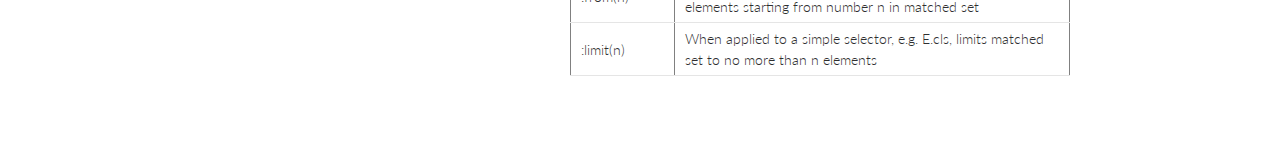
<file: features.html>
<!doctype html>
<html>
<head>
	<meta charset="utf-8">
	<meta http-equiv="X-UA-Compatible" content="chrome=1">
	<title>joyquery - document.querySelector emulator - Features</title>

	<link rel="stylesheet" href="stylesheets/styles.css">
	<link rel="stylesheet" href="stylesheets/github-light.css">
	<meta name="viewport" content="width=device-width, initial-scale=1, user-scalable=no">
	<!--[if lt IE 9]>
	<script src="//html5shiv.googlecode.com/svn/trunk/html5.js"></script>
	<![endif]-->
</head>
<body>
	<div class="wrapper">
		<header>
			<h1>Joyquery</h1>
			<p>Javascript library implementing emulation of CSS selectors lookup, as document.querySelector.</p>

			<p class="view"><a href="https://github.com/jeremiah-shaulov/joyquery">View the Project on GitHub <small>jeremiah-shaulov/joyquery</small></a></p>

			<ul>
				<li><a href="javascripts/joyquery.js">Download <strong>Source</strong></a></li>
				<li><a href="joyquery.min.js.zip">Download <strong>Minified ZIP</strong></a></li>
				<li><a href="joyquery.min.js.tar.gz">Download <strong>Minified TAR</strong></a></li>
			</ul>

			<div><a href="./">Home</a></div>
			<div><a href="features.html">Features</a></div>
			<div><a href="selectors.html">Selectors</a></div>
			<div><a href="api-reference.html">API reference</a></div>
			<div><a href="adding-extensions.html">Adding extensions</a></div>
			<div><a href="benchmark.html">Benchmark</a></div>

			<br>

			<div>
				See also:<br>
				<a href="joyquery-for-php.html">Joyquery for PHP</a>
			</div>
		</header>
		<section>
			

<h2>joyquery - Features</h2>

<p>These are CSS features taken from <a href="http://www.w3.org/TR/css3-selectors/" target="_blank">the standard</a>.</p>

<table border="1">
    <tr>
        <th>Pattern</th>
        <th>Meaning</th>
        <th>Implemented by joyquery</th>
    </tr>
    <tr>
        <td>*</td>
        <td>any element</td>
        <td class="success">yes</td>
    </tr>
    <tr>
        <td>E</td>
        <td>an element of type E</td>
        <td class="success">yes</td>
    </tr>
    <tr>
        <td>E[foo]</td>
        <td>an E element with a "foo" attribute</td>
        <td class="success">yes</td>
    </tr>
    <tr>
        <td>E[foo="bar"]</td>
        <td>an E element whose "foo" attribute value is exactly equal to "bar"</td>
        <td class="success">yes</td>
    </tr>
    <tr>
        <td>E[foo~="bar"]</td>
        <td>an E element whose "foo" attribute value is a list of whitespace-separated values, one of which is exactly equal to "bar"</td>
        <td class="success">yes</td>
    </tr>
    <tr>
        <td>E[foo^="bar"]</td>
        <td>an E element whose "foo" attribute value begins exactly with the string "bar"</td>
        <td class="success">yes</td>
    </tr>
    <tr>
        <td>E[foo$="bar"]</td>
        <td>an E element whose "foo" attribute value ends exactly with the string "bar"</td>
        <td class="success">yes</td>
    </tr>
    <tr>
        <td>E[foo*="bar"]</td>
        <td>an E element whose "foo" attribute value contains the substring "bar"</td>
        <td class="success">yes</td>
    </tr>
    <tr>
        <td>E[foo|="en"]</td>
        <td>an E element whose "foo" attribute has a hyphen-separated list of values beginning (from the left) with "en"</td>
        <td class="success">yes</td>
    </tr>
    <tr>
        <td>E:root</td>
        <td>an E element, root of the document</td>
        <td class="success">yes</td>
    </tr>
    <tr>
        <td>E:nth-child(n)</td>
        <td>an E element, the n-th child of its parent</td>
        <td class="success">yes</td>
    </tr>
    <tr>
        <td>E:nth-last-child(n)</td>
        <td>an E element, the n-th child of its parent, counting from the last one</td>
        <td class="success">yes</td>
    </tr>
    <tr>
        <td>E:nth-of-type(n)</td>
        <td>an E element, the n-th sibling of its type</td>
        <td class="success">yes</td>
    </tr>
    <tr>
        <td>E:nth-last-of-type(n)</td>
        <td>an E element, the n-th sibling of its type, counting from the last one</td>
        <td class="success">yes</td>
    </tr>
    <tr>
        <td>E:first-child</td>
        <td>an E element, first child of its parent</td>
        <td class="success">yes</td>
    </tr>
    <tr>
        <td>E:last-child</td>
        <td>an E element, last child of its parent</td>
        <td class="success">yes</td>
    </tr>
    <tr>
        <td>E:first-of-type</td>
        <td>an E element, first sibling of its type</td>
        <td class="success">yes</td>
    </tr>
    <tr>
        <td>E:last-of-type</td>
        <td>an E element, last sibling of its type</td>
        <td class="success">yes</td>
    </tr>
    <tr>
        <td>E:only-child</td>
        <td>an E element, only child of its parent</td>
        <td class="success">yes</td>
    </tr>
    <tr>
        <td>E:only-of-type</td>
        <td>an E element, only sibling of its type</td>
        <td class="success">yes</td>
    </tr>
    <tr>
        <td>E:empty</td>
        <td>an E element that has no children (including text nodes)</td>
        <td class="success">yes</td>
    </tr>
    <tr>
        <td>E:link</td>
        <td>a link element (&lt;a&gt; with href attribute)</td>
        <td class="success">yes, works like querySelector (selects also visited links)</td>
    </tr>
    <tr>
        <td>E:visited</td>
        <td>a visited link</td>
        <td class="success">yes, works like querySelector (selects nothing)</td>
    </tr>
    <tr>
        <td>E:active</td>
        <td>a link being clicked</td>
        <td class="danger">
            not in library, <a href="adding-extensions.html#active">See how to add it</a>
        </td>
    </tr>
    <tr>
        <td>E:hover</td>
        <td>a link under mouse</td>
        <td class="danger">
            not in library, <a href="adding-extensions.html#hover">See how to add it</a>
        </td>
    </tr>
    <tr>
        <td>E:focus</td>
        <td>an E element during certain user actions</td>
        <td class="success">yes</td>
    </tr>
    <tr>
        <td>E:target</td>
        <td>an E element being the target of the referring URI</td>
        <td class="success">yes</td>
    </tr>
    <tr>
        <td>E:lang(fr)</td>
        <td>an element of type E in language "fr" (the document language specifies how language is determined)</td>
        <td class="danger">
            not in library, <a href="adding-extensions.html#lang">See how to add it</a>
        </td>
    </tr>
    <tr>
        <td>E:enabled<br>E:disabled</td>
        <td>a user interface element E which is enabled or disabled</td>
        <td class="success">yes</td>
    </tr>
    <tr>
        <td>E:checked</td>
        <td>a user interface element E which is checked (for instance a radio-button or checkbox)</td>
        <td class="success">yes</td>
    </tr>
    <tr>
        <td>E::first-line</td>
        <td>the first formatted line of an E element</td>
        <td>no, doesn't select an element</td>
    </tr>
    <tr>
        <td>E::first-letter</td>
        <td>the first formatted letter of an E element</td>
        <td>no, doesn't select an element</td>
    </tr>
    <tr>
        <td>E::before</td>
        <td>generated content before an E element</td>
        <td>no, doesn't select an element</td>
    </tr>
    <tr>
        <td>E::after</td>
        <td>generated content after an E element</td>
        <td>no, doesn't select an element</td>
    </tr>
    <tr>
        <td>E.warning</td>
        <td>an E element whose class is "warning" (the document language specifies how class is determined)</td>
        <td class="success">yes</td>
    </tr>
    <tr>
        <td>E#myid</td>
        <td>an E element with ID equal to "myid"</td>
        <td class="success">yes</td>
    </tr>
    <tr>
        <td>E:not(s)</td>
        <td>an E element that does not match simple selector s</td>
        <td class="success">yes, extended to complex selector</td>
    </tr>
    <tr>
        <td>E F</td>
        <td>an F element descendant of an E element</td>
        <td class="success">yes</td>
    </tr>
    <tr>
        <td>E > F</td>
        <td>an F element child of an E element</td>
        <td class="success">yes</td>
    </tr>
    <tr>
        <td>E + F</td>
        <td>an F element immediately preceded by an E element</td>
        <td class="success">yes</td>
    </tr>
    <tr>
        <td>E ~ F</td>
        <td>an F element preceded by an E element</td>
        <td class="success">yes</td>
    </tr>
</table>

<p>These features are not found in standard, but implemented by joyquery:</p>

<table border="1">
    <tr>
        <th>Pattern</th>
        <th>Meaning</th>
    </tr>
    <tr>
        <td>E[foo!="bar"]</td>
        <td>an E element that either doesn't have "foo" attribute, or has it with value not equal to "bar"</td>
    </tr>
    <tr>
        <td><a href="api-reference.html#joyquery-functions">:javascript-func</a></td>
        <td>Javascript function to test elements</td>
    </tr>
    <tr>
        <td><a href="selectors.html#joyquery-axises">axis::E</a></td>
        <td>One of the following axises like in XPATH: self, child, descendant, descendant-or-self, parent, ancestor, ancestor-or-self, following-sibling, first-following-sibling, preceding-sibling, first-preceding-sibling</td>
    </tr>
    <tr>
        <td>E:has(s)</td>
        <td>an E element that also matches selector s</td>
    </tr>
    <tr>
        <td>E:any(s1, s2, ...)</td>
        <td>an E element that also matches any of given selectors s1, s2, ...</td>
    </tr>
    <tr>
        <td>E:hidden</td>
        <td>an E element that doesn't occupy space (display:none, type="hidden", etc...)</td>
    </tr>
    <tr>
        <td>E:input</td>
        <td>an E element which is INPUT, SELECT, TEXTAREA or BUTTON</td>
    </tr>
    <tr>
        <td>:from(n)</td>
        <td>When applied to a simple selector, e.g. E.cls, selects only elements starting from number n in matched set</td>
    </tr>
    <tr>
        <td>:limit(n)</td>
        <td>When applied to a simple selector, e.g. E.cls, limits matched set to no more than n elements</td>
    </tr>
</table>
		</section>
		<footer>
			<p>This project is maintained by <a href="https://github.com/jeremiah-shaulov">jeremiah-shaulov</a></p>
			<p><small>Hosted on GitHub Pages &mdash; Theme by <a href="https://github.com/orderedlist">orderedlist</a></small></p>
		</footer>
    </div>
	<script src="javascripts/scale.fix.js"></script>
</body>
</html>
</file>
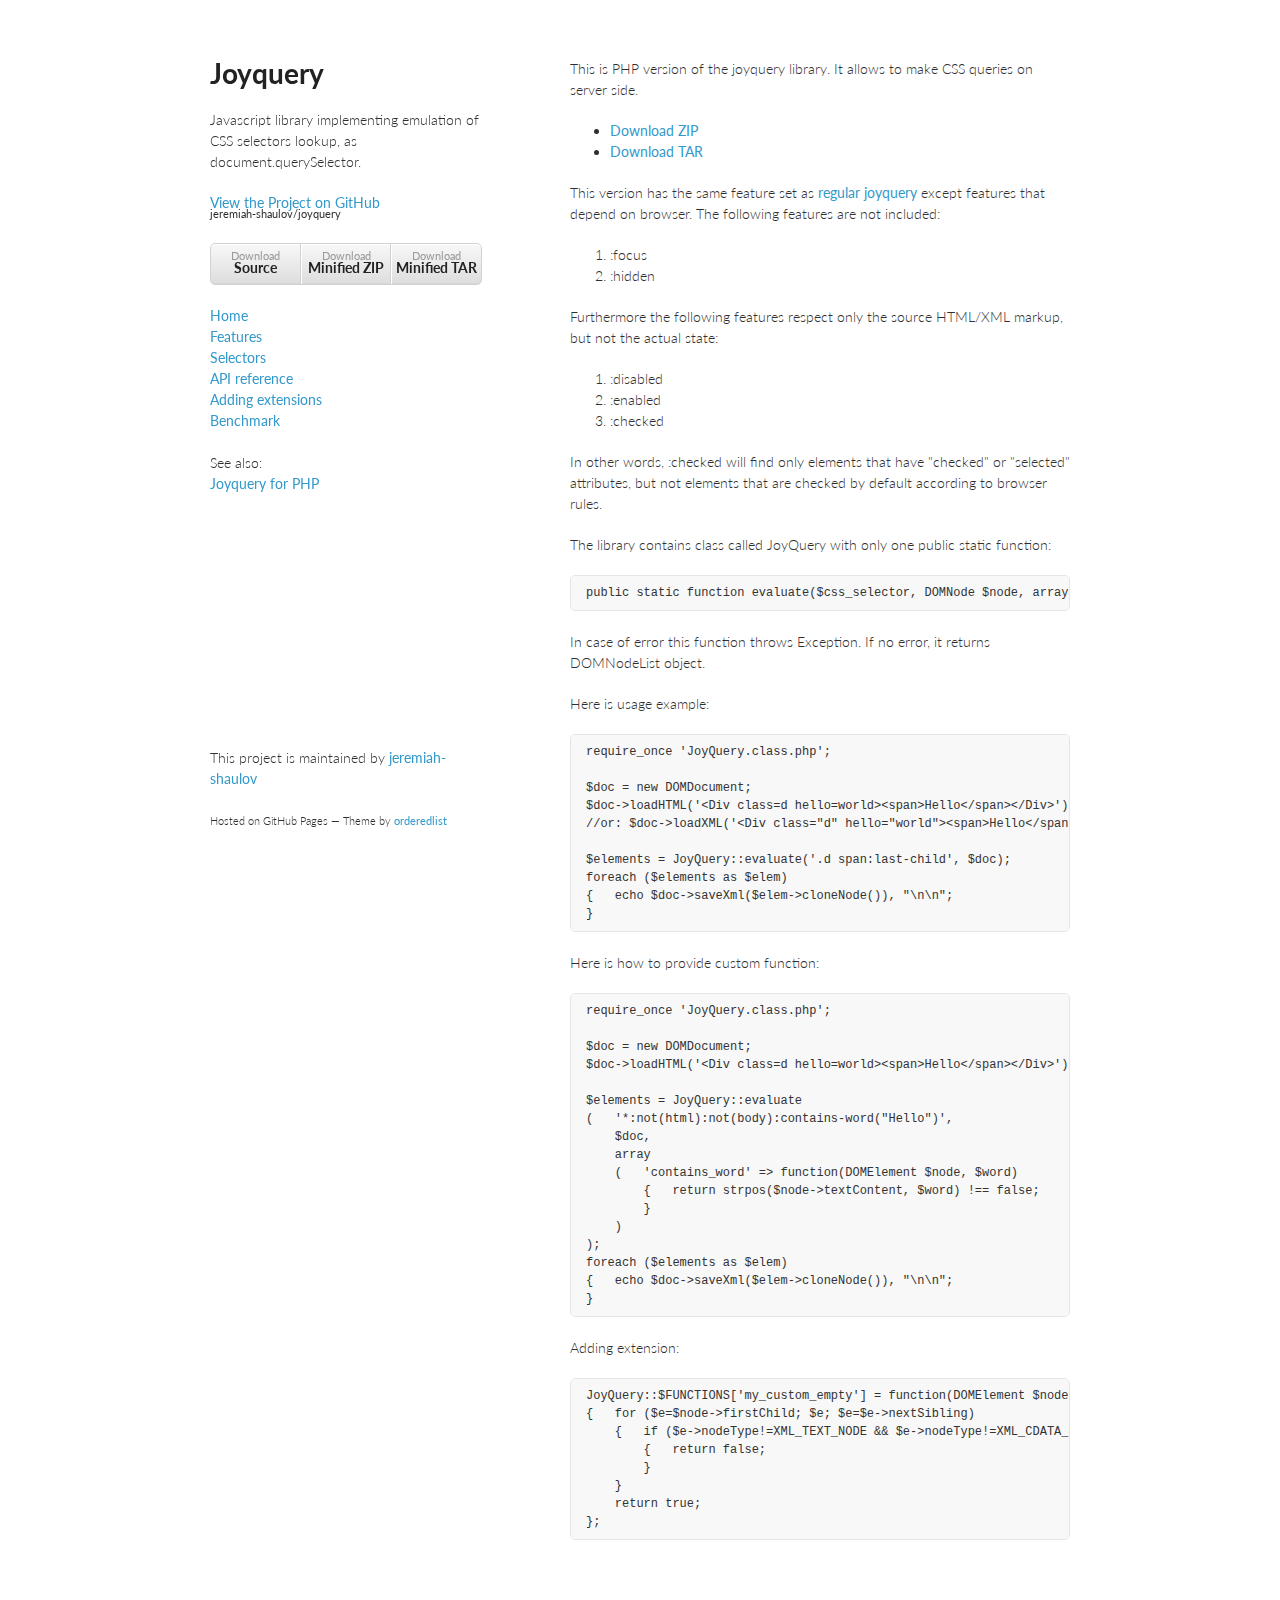
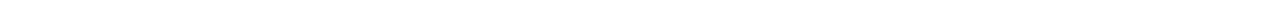
<file: joyquery-for-php.html>
<!doctype html>
<html>
<head>
	<meta charset="utf-8">
	<meta http-equiv="X-UA-Compatible" content="chrome=1">
	<title>joyquery - document.querySelector emulator - PHP (server side) version</title>

	<link rel="stylesheet" href="stylesheets/styles.css">
	<link rel="stylesheet" href="stylesheets/github-light.css">
	<meta name="viewport" content="width=device-width, initial-scale=1, user-scalable=no">
	<!--[if lt IE 9]>
	<script src="//html5shiv.googlecode.com/svn/trunk/html5.js"></script>
	<![endif]-->
</head>
<body>
	<div class="wrapper">
		<header>
			<h1>Joyquery</h1>
			<p>Javascript library implementing emulation of CSS selectors lookup, as document.querySelector.</p>

			<p class="view"><a href="https://github.com/jeremiah-shaulov/joyquery">View the Project on GitHub <small>jeremiah-shaulov/joyquery</small></a></p>

			<ul>
				<li><a href="javascripts/joyquery.js">Download <strong>Source</strong></a></li>
				<li><a href="joyquery.min.js.zip">Download <strong>Minified ZIP</strong></a></li>
				<li><a href="joyquery.min.js.tar.gz">Download <strong>Minified TAR</strong></a></li>
			</ul>

			<div><a href="./">Home</a></div>
			<div><a href="features.html">Features</a></div>
			<div><a href="selectors.html">Selectors</a></div>
			<div><a href="api-reference.html">API reference</a></div>
			<div><a href="adding-extensions.html">Adding extensions</a></div>
			<div><a href="benchmark.html">Benchmark</a></div>

			<br>

			<div>
				See also:<br>
				<a href="joyquery-for-php.html">Joyquery for PHP</a>
			</div>
		</header>
		<section>
			

<p>This is PHP version of the joyquery library. It allows to make CSS queries on server side.</p>

<ul>
<li><a href="JoyQuery.class.php.zip">Download ZIP</a></li>
<li><a href="JoyQuery.class.php.tar.gz">Download TAR</a></li>
</ul>

<p>This version has the same feature set as <a href="./">regular joyquery</a> except features that depend on browser. The following features are not included:</p>

<ol>
<li>:focus</li>
<li>:hidden</li>
</ol>

<p>Furthermore the following features respect only the source HTML/XML markup, but not the actual state:</p>

<ol>
<li>:disabled</li>
<li>:enabled</li>
<li>:checked</li>
</ol>

<p>In other words, :checked will find only elements that have "checked" or "selected" attributes, but not elements that are checked by default according to browser rules.</p>

<p>The library contains class called JoyQuery with only one public static function:</p>

<pre><code>public static function evaluate($css_selector, DOMNode $node, array $functions=null)
</code></pre>

<p>In case of error this function throws Exception. If no error, it returns DOMNodeList object.</p>

<p>Here is usage example:</p>

<pre><code>require_once 'JoyQuery.class.php';

$doc = new DOMDocument;
$doc-&gt;loadHTML('&lt;Div class=d hello=world&gt;&lt;span&gt;Hello&lt;/span&gt;&lt;/Div&gt;');
//or: $doc-&gt;loadXML('&lt;Div class="d" hello="world"&gt;&lt;span&gt;Hello&lt;/span&gt;&lt;/Div&gt;');

$elements = JoyQuery::evaluate('.d span:last-child', $doc);
foreach ($elements as $elem)
{   echo $doc-&gt;saveXml($elem-&gt;cloneNode()), "\n\n";
}
</code></pre>

<p>Here is how to provide custom function:</p>

<pre><code>require_once 'JoyQuery.class.php';

$doc = new DOMDocument;
$doc-&gt;loadHTML('&lt;Div class=d hello=world&gt;&lt;span&gt;Hello&lt;/span&gt;&lt;/Div&gt;');

$elements = JoyQuery::evaluate
(   '*:not(html):not(body):contains-word("Hello")',
    $doc,
    array
    (   'contains_word' =&gt; function(DOMElement $node, $word)
        {   return strpos($node-&gt;textContent, $word) !== false;
        }
    )
);
foreach ($elements as $elem)
{   echo $doc-&gt;saveXml($elem-&gt;cloneNode()), "\n\n";
}
</code></pre>

<p>Adding extension:</p>

<pre><code>JoyQuery::$FUNCTIONS['my_custom_empty'] = function(DOMElement $node)
{   for ($e=$node-&gt;firstChild; $e; $e=$e-&gt;nextSibling)
    {   if ($e-&gt;nodeType!=XML_TEXT_NODE &amp;&amp; $e-&gt;nodeType!=XML_CDATA_SECTION_NODE or $e-&gt;length&gt;0)
        {   return false;
        }
    }
    return true;
};
</code></pre>
		</section>
		<footer>
			<p>This project is maintained by <a href="https://github.com/jeremiah-shaulov">jeremiah-shaulov</a></p>
			<p><small>Hosted on GitHub Pages &mdash; Theme by <a href="https://github.com/orderedlist">orderedlist</a></small></p>
		</footer>
    </div>
	<script src="javascripts/scale.fix.js"></script>
</body>
</html>
</file>
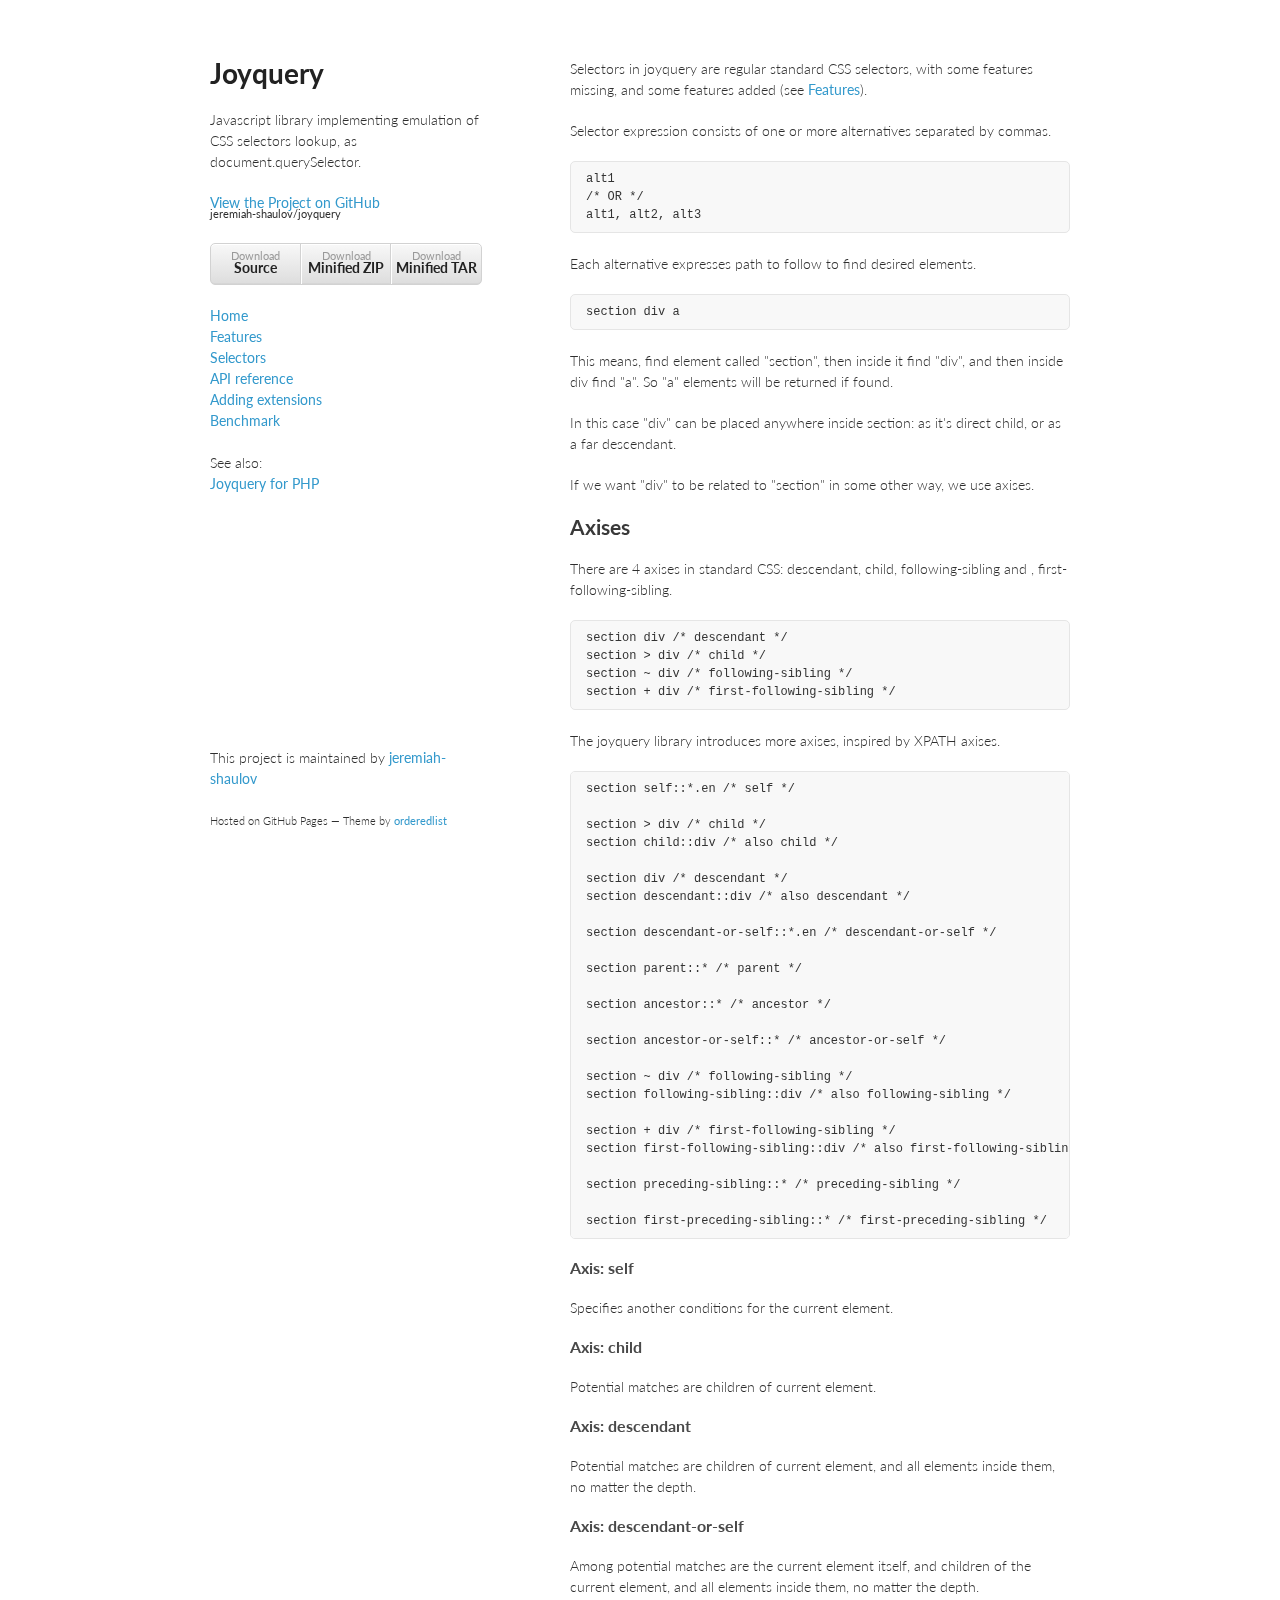
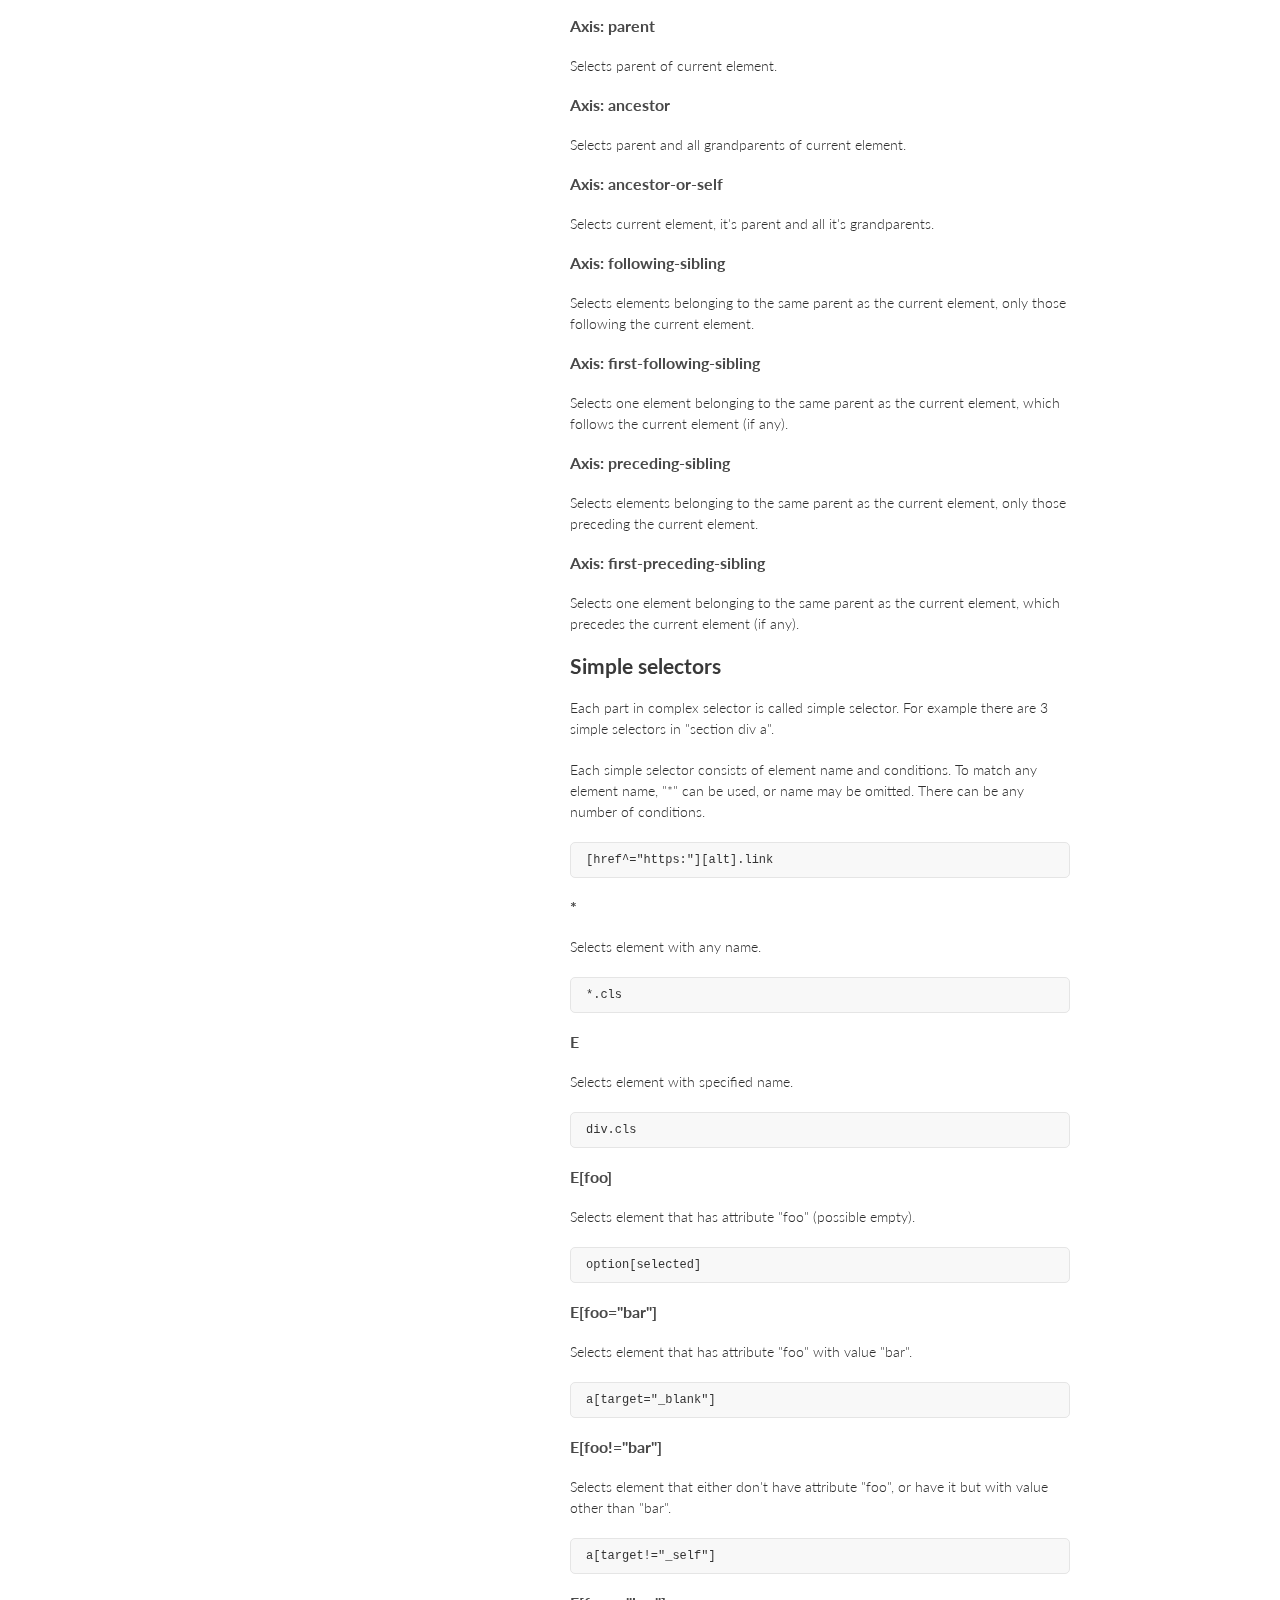
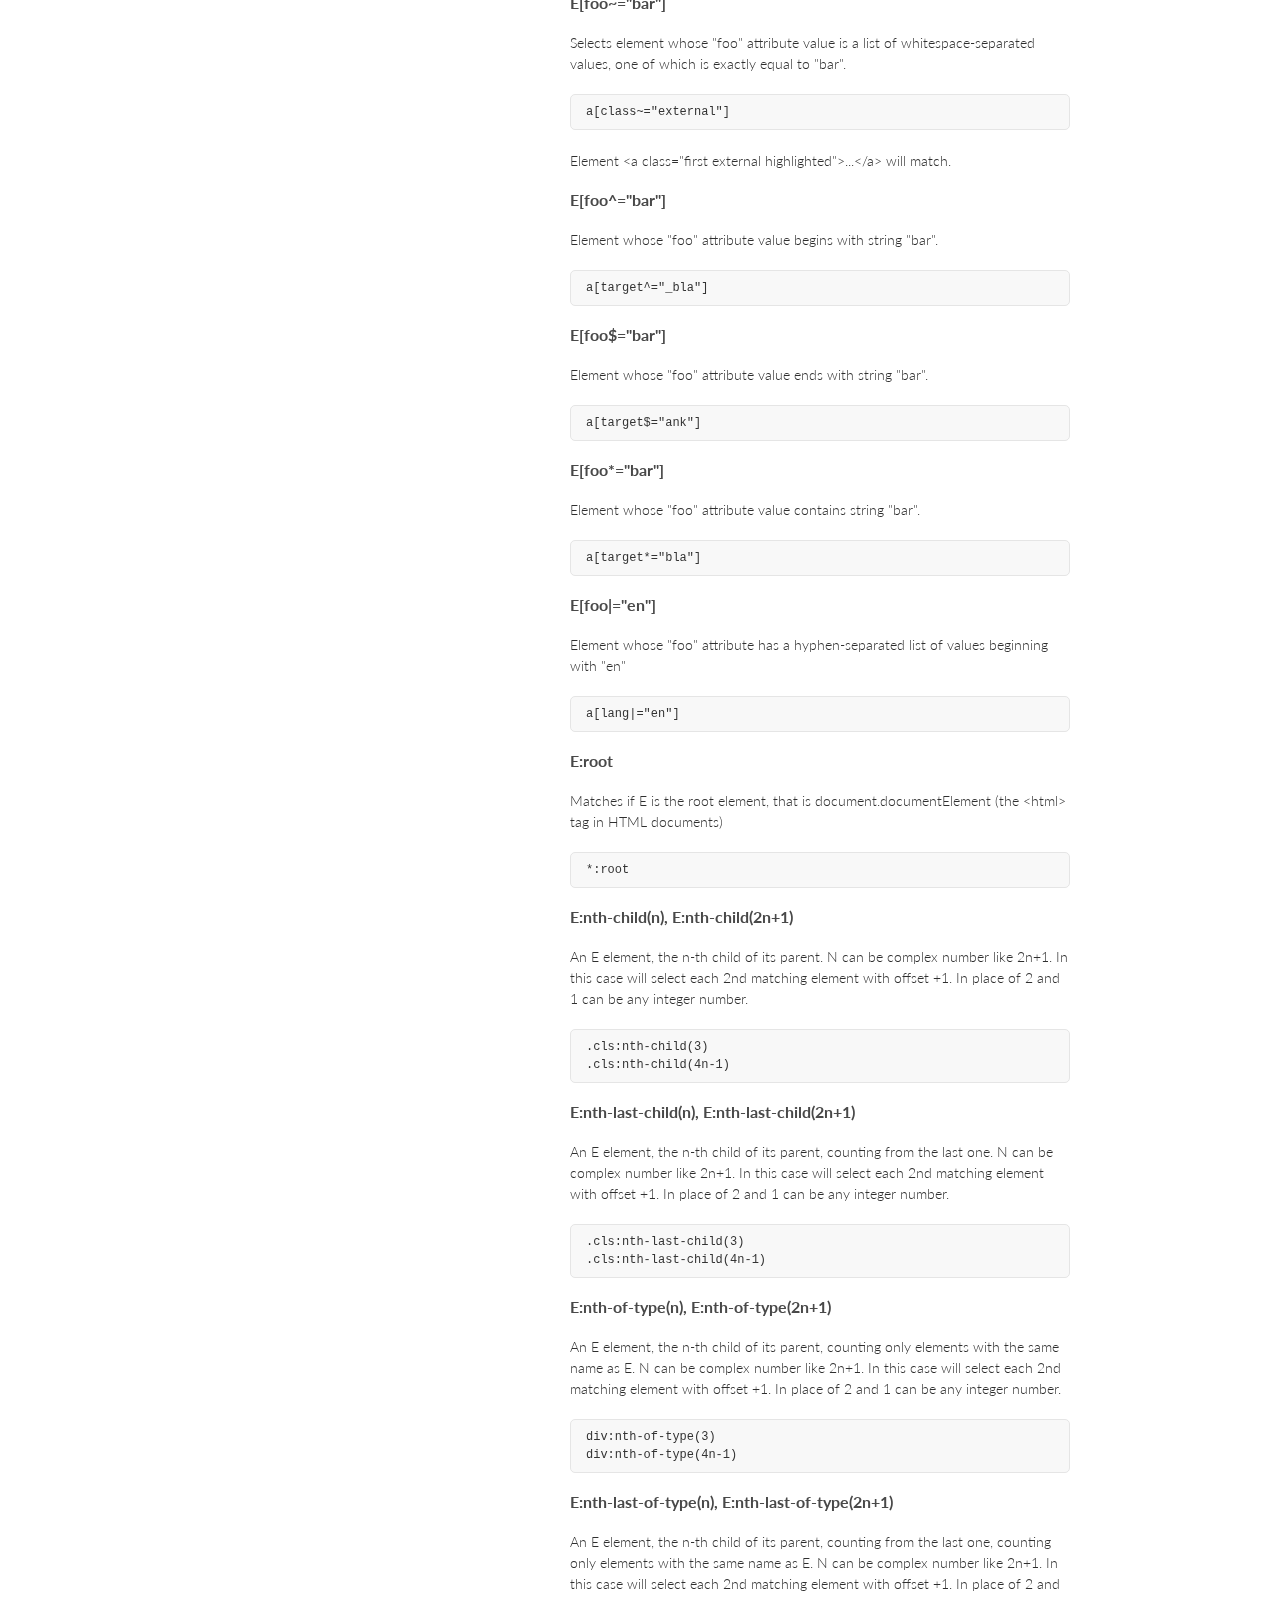
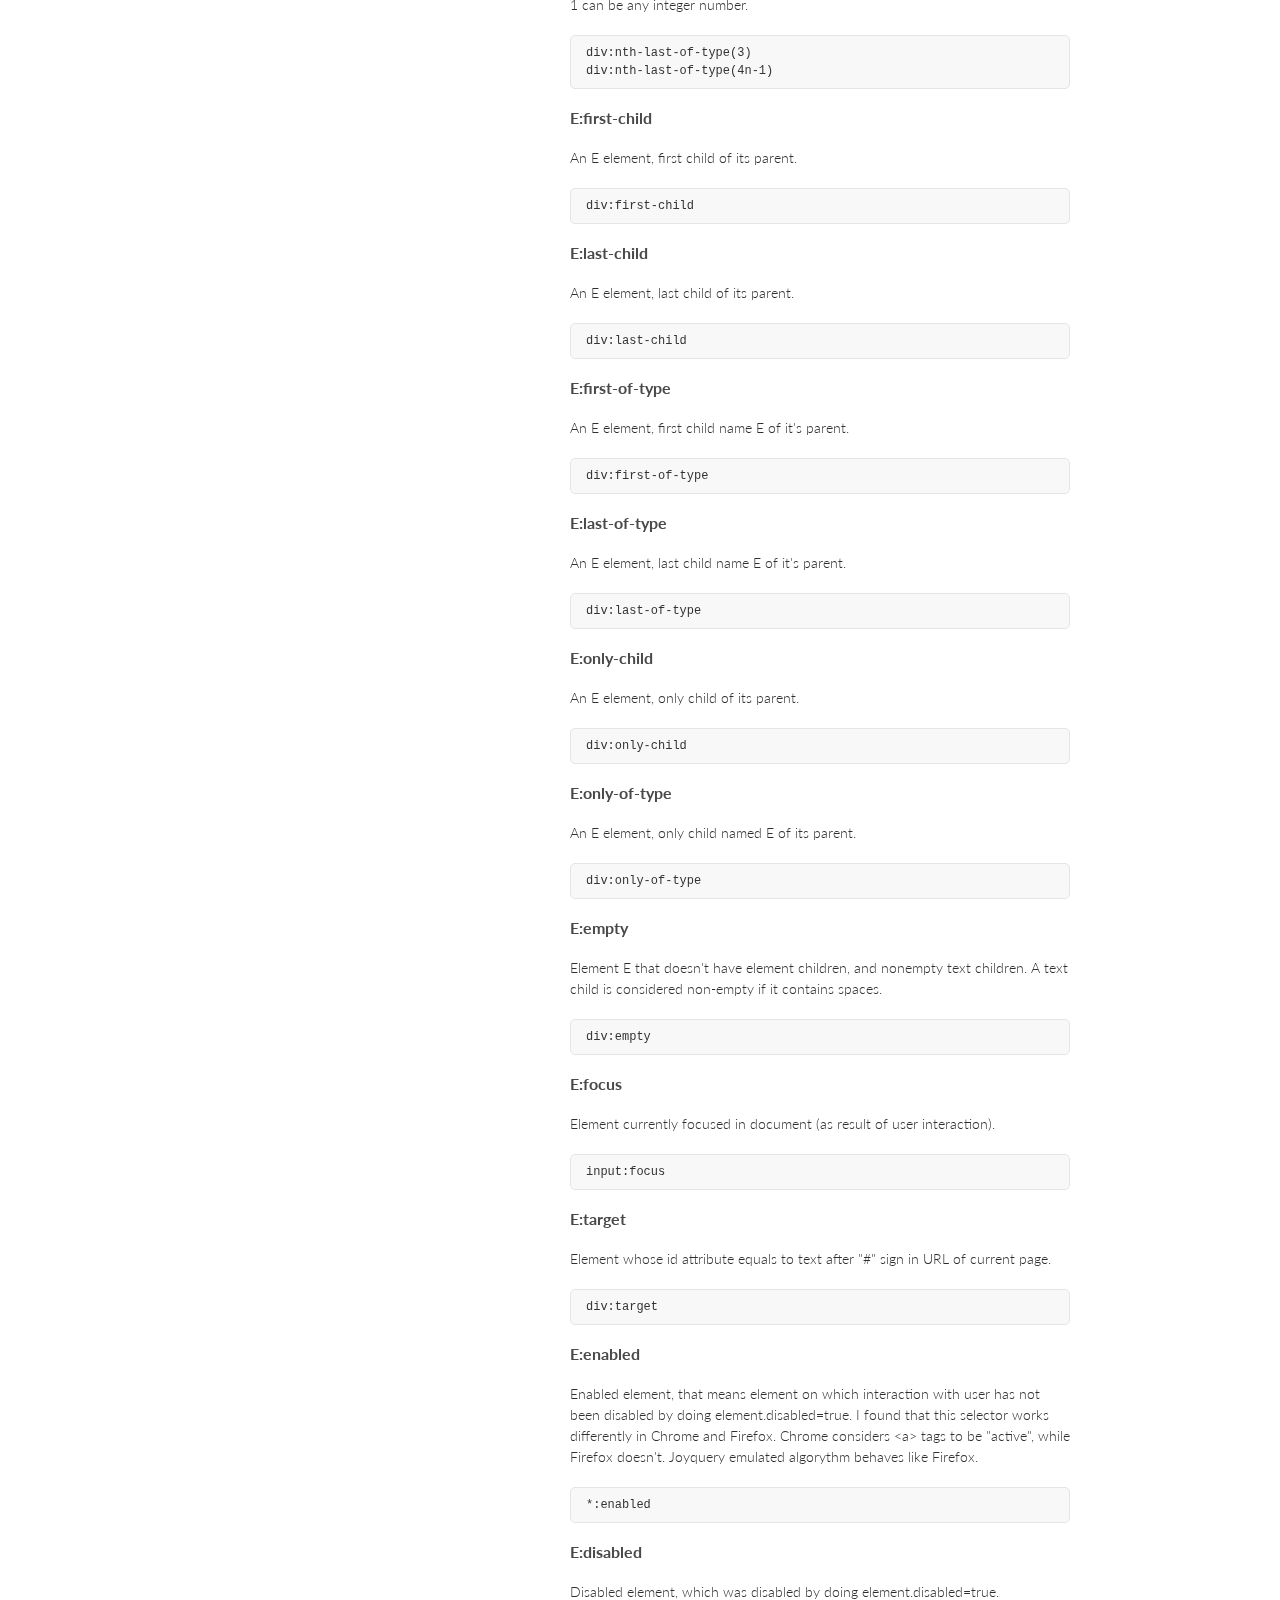
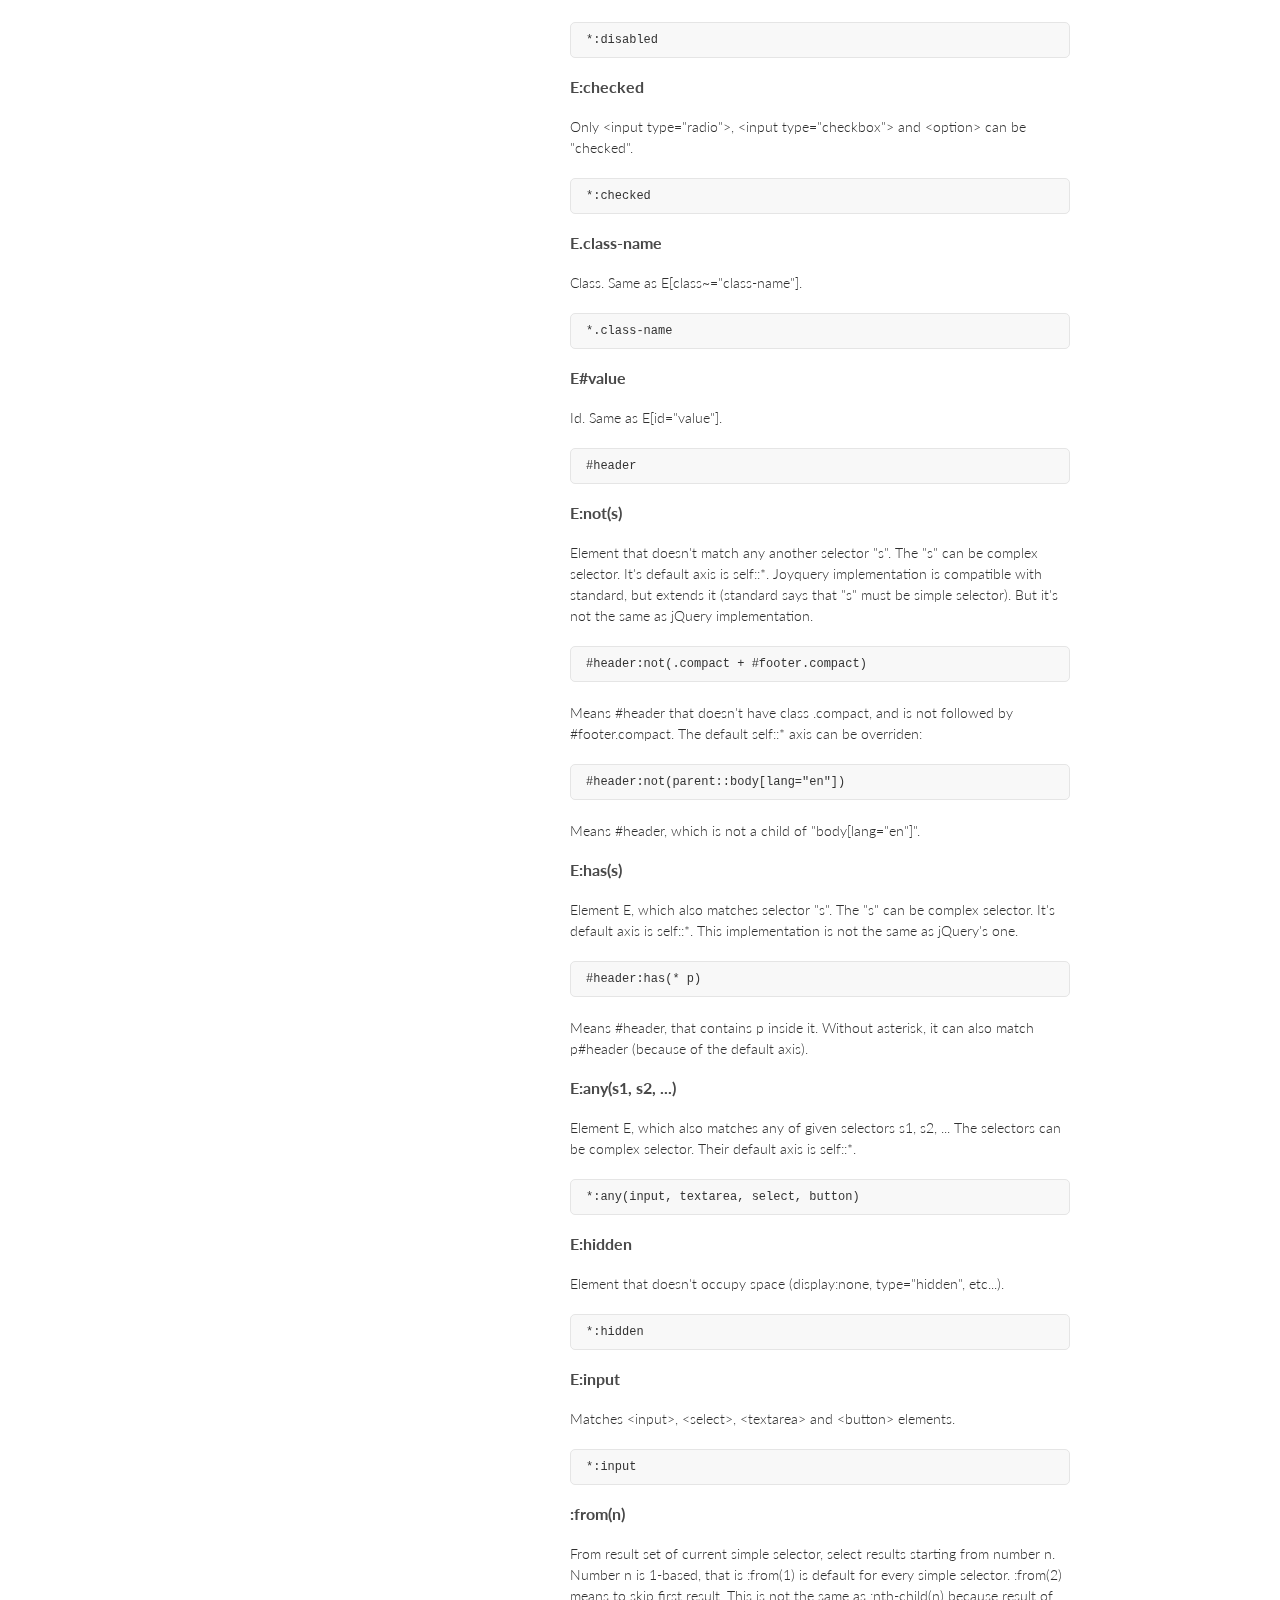
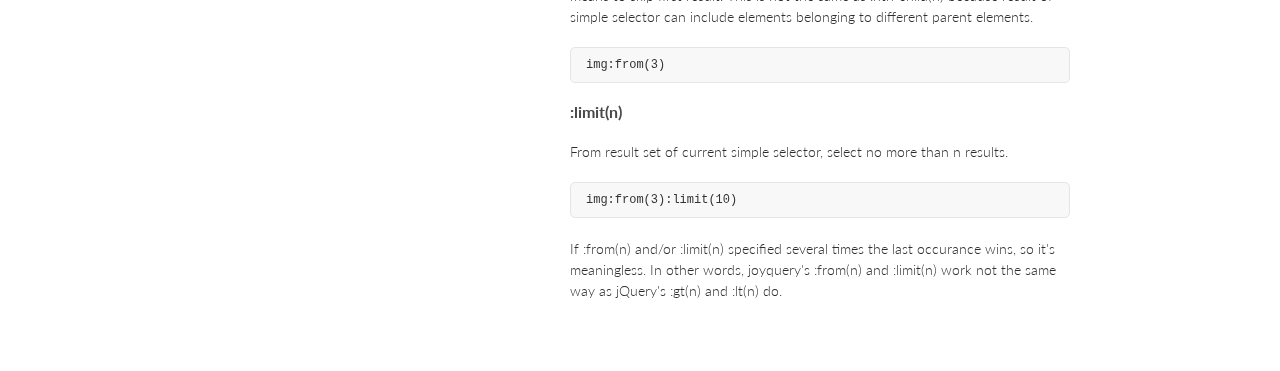
<file: selectors.html>
<!doctype html>
<html>
<head>
	<meta charset="utf-8">
	<meta http-equiv="X-UA-Compatible" content="chrome=1">
	<title>joyquery - document.querySelector emulator - Selectors</title>

	<link rel="stylesheet" href="stylesheets/styles.css">
	<link rel="stylesheet" href="stylesheets/github-light.css">
	<meta name="viewport" content="width=device-width, initial-scale=1, user-scalable=no">
	<!--[if lt IE 9]>
	<script src="//html5shiv.googlecode.com/svn/trunk/html5.js"></script>
	<![endif]-->
</head>
<body>
	<div class="wrapper">
		<header>
			<h1>Joyquery</h1>
			<p>Javascript library implementing emulation of CSS selectors lookup, as document.querySelector.</p>

			<p class="view"><a href="https://github.com/jeremiah-shaulov/joyquery">View the Project on GitHub <small>jeremiah-shaulov/joyquery</small></a></p>

			<ul>
				<li><a href="javascripts/joyquery.js">Download <strong>Source</strong></a></li>
				<li><a href="joyquery.min.js.zip">Download <strong>Minified ZIP</strong></a></li>
				<li><a href="joyquery.min.js.tar.gz">Download <strong>Minified TAR</strong></a></li>
			</ul>

			<div><a href="./">Home</a></div>
			<div><a href="features.html">Features</a></div>
			<div><a href="selectors.html">Selectors</a></div>
			<div><a href="api-reference.html">API reference</a></div>
			<div><a href="adding-extensions.html">Adding extensions</a></div>
			<div><a href="benchmark.html">Benchmark</a></div>

			<br>

			<div>
				See also:<br>
				<a href="joyquery-for-php.html">Joyquery for PHP</a>
			</div>
		</header>
		<section>
			

<p>Selectors in joyquery are regular standard CSS selectors, with some features missing, and some features added (see <a href="features.html">Features</a>).</p>

<p>Selector expression consists of one or more alternatives separated by commas.</p>

<pre><code>alt1
/* OR */
alt1, alt2, alt3
</code></pre>

<p>Each alternative expresses path to follow to find desired elements.</p>

<pre><code>section div a
</code></pre>

<p>This means, find element called "section", then inside it find "div", and then inside div find "a". So "a" elements will be returned if found.</p>

<p>In this case "div" can be placed anywhere inside section: as it's direct child, or as a far descendant.</p>

<p>If we want "div" to be related to "section" in some other way, we use axises.</p>

<h2><a name="joyquery-axises"></a>Axises</h2>

<p>There are 4 axises in standard CSS: descendant, child, following-sibling and , first-following-sibling.</p>

<pre><code>section div /* descendant */
section &gt; div /* child */
section ~ div /* following-sibling */
section + div /* first-following-sibling */
</code></pre>

<p>The joyquery library introduces more axises, inspired by XPATH axises.</p>

<pre><code>section self::*.en /* self */

section &gt; div /* child */
section child::div /* also child */

section div /* descendant */
section descendant::div /* also descendant */

section descendant-or-self::*.en /* descendant-or-self */

section parent::* /* parent */

section ancestor::* /* ancestor */

section ancestor-or-self::* /* ancestor-or-self */

section ~ div /* following-sibling */
section following-sibling::div /* also following-sibling */

section + div /* first-following-sibling */
section first-following-sibling::div /* also first-following-sibling */

section preceding-sibling::* /* preceding-sibling */

section first-preceding-sibling::* /* first-preceding-sibling */
</code></pre>

<h3>Axis: self</h3>

<p>Specifies another conditions for the current element.</p>

<h3>Axis: child</h3>

<p>Potential matches are children of current element.</p>

<h3>Axis: descendant</h3>

<p>Potential matches are children of current element, and all elements inside them, no matter the depth.</p>

<h3>Axis: descendant-or-self</h3>

<p>Among potential matches are the current element itself, and children of the current element, and all elements inside them, no matter the depth.</p>

<h3>Axis: parent</h3>

<p>Selects parent of current element.</p>

<h3>Axis: ancestor</h3>

<p>Selects parent and all grandparents of current element.</p>

<h3>Axis: ancestor-or-self</h3>

<p>Selects current element, it's parent and all it's grandparents.</p>

<h3>Axis: following-sibling</h3>

<p>Selects elements belonging to the same parent as the current element, only those following the current element.</p>

<h3>Axis: first-following-sibling</h3>

<p>Selects one element belonging to the same parent as the current element, which follows the current element (if any).</p>

<h3>Axis: preceding-sibling</h3>

<p>Selects elements belonging to the same parent as the current element, only those preceding the current element.</p>

<h3>Axis: first-preceding-sibling</h3>

<p>Selects one element belonging to the same parent as the current element, which precedes the current element (if any).</p>

<h2><a name="joyquery-simple-selectors"></a>Simple selectors</h2>

<p>Each part in complex selector is called simple selector. For example there are 3 simple selectors in "section div a".</p>

<p>Each simple selector consists of element name and conditions. To match any element name, "*" can be used, or name may be omitted. There can be any number of conditions.</p>

<pre><code>[href^="https:"][alt].link
</code></pre>

<h3>*</h3>

<p>Selects element with any name.</p>

<pre><code>*.cls
</code></pre>

<h3>E</h3>

<p>Selects element with specified name.</p>

<pre><code>div.cls
</code></pre>

<h3>E[foo]</h3>

<p>Selects element that has attribute "foo" (possible empty).</p>

<pre><code>option[selected]
</code></pre>

<h3>E[foo="bar"]</h3>

<p>Selects element that has attribute "foo" with value "bar".</p>

<pre><code>a[target="_blank"]
</code></pre>

<h3>E[foo!="bar"]</h3>

<p>Selects element that either don't have attribute "foo", or have it but with value other than "bar".</p>

<pre><code>a[target!="_self"]
</code></pre>

<h3>E[foo~="bar"]</h3>

<p>Selects element whose "foo" attribute value is a list of whitespace-separated values, one of which is exactly equal to "bar".</p>

<pre><code>a[class~="external"]
</code></pre>

<p>Element &lt;a class="first external highlighted"&gt;...&lt;/a&gt; will match.</p>

<h3>E[foo^="bar"]</h3>

<p>Element whose "foo" attribute value begins with string "bar".</p>

<pre><code>a[target^="_bla"]
</code></pre>

<h3>E[foo$="bar"]</h3>

<p>Element whose "foo" attribute value ends with string "bar".</p>

<pre><code>a[target$="ank"]
</code></pre>

<h3>E[foo*="bar"]</h3>

<p>Element whose "foo" attribute value contains string "bar".</p>

<pre><code>a[target*="bla"]
</code></pre>

<h3>E[foo|="en"]</h3>

<p>Element whose "foo" attribute has a hyphen-separated list of values beginning with "en"</p>

<pre><code>a[lang|="en"]
</code></pre>

<h3>E:root</h3>

<p>Matches if E is the root element, that is document.documentElement (the &lt;html&gt; tag in HTML documents)</p>

<pre><code>*:root
</code></pre>

<h3>E:nth-child(n), E:nth-child(2n+1)</h3>

<p>An E element, the n-th child of its parent. N can be complex number like 2n+1. In this case will select each 2nd matching element with offset +1. In place of 2 and 1 can be any integer number.</p>

<pre><code>.cls:nth-child(3)
.cls:nth-child(4n-1)
</code></pre>

<h3>E:nth-last-child(n), E:nth-last-child(2n+1)</h3>

<p>An E element, the n-th child of its parent, counting from the last one. N can be complex number like 2n+1. In this case will select each 2nd matching element with offset +1. In place of 2 and 1 can be any integer number.</p>

<pre><code>.cls:nth-last-child(3)
.cls:nth-last-child(4n-1)
</code></pre>

<h3>E:nth-of-type(n), E:nth-of-type(2n+1)</h3>

<p>An E element, the n-th child of its parent, counting only elements with the same name as E. N can be complex number like 2n+1. In this case will select each 2nd matching element with offset +1. In place of 2 and 1 can be any integer number.</p>

<pre><code>div:nth-of-type(3)
div:nth-of-type(4n-1)
</code></pre>

<h3>E:nth-last-of-type(n), E:nth-last-of-type(2n+1)</h3>

<p>An E element, the n-th child of its parent, counting from the last one, counting only elements with the same name as E. N can be complex number like 2n+1. In this case will select each 2nd matching element with offset +1. In place of 2 and 1 can be any integer number.</p>

<pre><code>div:nth-last-of-type(3)
div:nth-last-of-type(4n-1)
</code></pre>

<h3>E:first-child</h3>

<p>An E element, first child of its parent.</p>

<pre><code>div:first-child
</code></pre>

<h3>E:last-child</h3>

<p>An E element, last child of its parent.</p>

<pre><code>div:last-child
</code></pre>

<h3>E:first-of-type</h3>

<p>An E element, first child name E of it's parent.</p>

<pre><code>div:first-of-type
</code></pre>

<h3>E:last-of-type</h3>

<p>An E element, last child name E of it's parent.</p>

<pre><code>div:last-of-type
</code></pre>

<h3>E:only-child</h3>

<p>An E element, only child of its parent.</p>

<pre><code>div:only-child
</code></pre>

<h3>E:only-of-type</h3>

<p>An E element, only child named E of its parent.</p>

<pre><code>div:only-of-type
</code></pre>

<h3>E:empty</h3>

<p>Element E that doesn't have element children, and nonempty text children. A text child is considered non-empty if it contains spaces.</p>

<pre><code>div:empty
</code></pre>

<h3>E:focus</h3>

<p>Element currently focused in document (as result of user interaction).</p>

<pre><code>input:focus
</code></pre>

<h3>E:target</h3>

<p>Element whose id attribute equals to text after "#" sign in URL of current page.</p>

<pre><code>div:target
</code></pre>

<h3>E:enabled</h3>

<p>Enabled element, that means element on which interaction with user has not been disabled by doing element.disabled=true. I found that this selector works differently in Chrome and Firefox. Chrome considers &lt;a&gt; tags to be "active", while Firefox doesn't. Joyquery emulated algorythm behaves like Firefox.</p>

<pre><code>*:enabled
</code></pre>

<h3>E:disabled</h3>

<p>Disabled element, which was disabled by doing element.disabled=true.</p>

<pre><code>*:disabled
</code></pre>

<h3>E:checked</h3>

<p>Only &lt;input type="radio"&gt;, &lt;input type="checkbox"&gt; and &lt;option&gt; can be "checked".</p>

<pre><code>*:checked
</code></pre>

<h3>E.class-name</h3>

<p>Class. Same as E[class~="class-name"].</p>

<pre><code>*.class-name
</code></pre>

<h3>E#value</h3>

<p>Id. Same as E[id="value"].</p>

<pre><code>#header
</code></pre>

<h3>E:not(s)</h3>

<p>Element that doesn't match any another selector "s". The "s" can be complex selector. It's default axis is self::*. Joyquery implementation is compatible with standard, but extends it (standard says that "s" must be simple selector). But it's not the same as jQuery implementation.</p>

<pre><code>#header:not(.compact + #footer.compact)
</code></pre>

<p>Means #header that doesn't have class .compact, and is not followed by #footer.compact. The default self::* axis can be overriden:</p>

<pre><code>#header:not(parent::body[lang="en"])
</code></pre>

<p>Means #header, which is not a child of "body[lang="en"]".</p>

<h3>E:has(s)</h3>

<p>Element E, which also matches selector "s". The "s" can be complex selector. It's default axis is self::*. This implementation is not the same as jQuery's one.</p>

<pre><code>#header:has(* p)
</code></pre>

<p>Means #header, that contains p inside it. Without asterisk, it can also match p#header (because of the default axis).</p>

<h3>E:any(s1, s2, ...)</h3>

<p>Element E, which also matches any of given selectors s1, s2, ... The selectors can be complex selector. Their default axis is self::*.</p>

<pre><code>*:any(input, textarea, select, button)
</code></pre>

<h3>E:hidden</h3>

<p>Element that doesn't occupy space (display:none, type="hidden", etc...).</p>

<pre><code>*:hidden
</code></pre>

<h3>E:input</h3>

<p>Matches  &lt;input&gt;,  &lt;select&gt;,  &lt;textarea&gt; and  &lt;button&gt; elements.</p>

<pre><code>*:input
</code></pre>

<h3>:from(n)</h3>

<p>From result set of current simple selector, select results starting from number n. Number n is 1-based, that is :from(1) is default for every simple selector. :from(2) means to skip first result. This is not the same as :nth-child(n) because result of simple selector can include elements belonging to different parent elements.</p>

<pre><code>img:from(3)
</code></pre>

<h3>:limit(n)</h3>

<p>From result set of current simple selector, select no more than n results.</p>

<pre><code>img:from(3):limit(10)
</code></pre>

<p>If :from(n) and/or :limit(n) specified several times the last occurance wins, so it's meaningless. In other words, joyquery's :from(n) and :limit(n) work not the same way as jQuery's :gt(n) and :lt(n) do.</p>
		</section>
		<footer>
			<p>This project is maintained by <a href="https://github.com/jeremiah-shaulov">jeremiah-shaulov</a></p>
			<p><small>Hosted on GitHub Pages &mdash; Theme by <a href="https://github.com/orderedlist">orderedlist</a></small></p>
		</footer>
    </div>
	<script src="javascripts/scale.fix.js"></script>
</body>
</html>
</file>
<file: stylesheets/styles.css>
@import url(https://fonts.googleapis.com/css?family=Lato:300italic,700italic,300,700);

body {
  padding:50px;
  font:14px/1.5 Lato, "Helvetica Neue", Helvetica, Arial, sans-serif;
  color:#2F2F2F;
  font-weight:300;
}

h1, h2, h3, h4, h5, h6 {
  color:#222;
  margin:0 0 20px;
}

p, ul, ol, table, pre, dl {
  margin:0 0 20px;
}

h1, h2, h3 {
  line-height:1.1;
}

h1 {
  font-size:28px;
}

h2 {
  color:#393939;
}

h3, h4, h5, h6 {
  color:#494949;
}

a {
  color:#39c;
  font-weight:400;
  text-decoration:none;
}

a small {
  font-size:11px;
  color:#2F2F2F;
  margin-top:-0.6em;
  display:block;
}

.wrapper {
  width:860px;
  margin:0 auto;
}

blockquote {
  border-left:1px solid #e5e5e5;
  margin:0;
  padding:0 0 0 20px;
  font-style:italic;
}

code, pre {
  font-family:Monaco, Bitstream Vera Sans Mono, Lucida Console, Terminal, monospace;
  color:#333;
  font-size:12px;
}

pre {
  padding:8px 15px;
  background: #f8f8f8;
  border-radius:5px;
  border:1px solid #e5e5e5;
  overflow-x: auto;
}

table {
  width:100%;
  border-collapse:collapse;
}

th, td {
  text-align:left;
  padding:5px 10px;
  border-bottom:1px solid #e5e5e5;
}

dt {
  color:#444;
  font-weight:700;
}

th {
  color:#444;
}

img {
  max-width:100%;
}

header {
  width:270px;
  float:left;
  position:fixed;
}

header ul {
  list-style:none;
  height:40px;

  padding:0;

  background: #eee;
  background: -moz-linear-gradient(top, #f8f8f8 0%, #dddddd 100%);
  background: -webkit-gradient(linear, left top, left bottom, color-stop(0%,#f8f8f8), color-stop(100%,#dddddd));
  background: -webkit-linear-gradient(top, #f8f8f8 0%,#dddddd 100%);
  background: -o-linear-gradient(top, #f8f8f8 0%,#dddddd 100%);
  background: -ms-linear-gradient(top, #f8f8f8 0%,#dddddd 100%);
  background: linear-gradient(top, #f8f8f8 0%,#dddddd 100%);

  border-radius:5px;
  border:1px solid #d2d2d2;
  box-shadow:inset #fff 0 1px 0, inset rgba(0,0,0,0.03) 0 -1px 0;
  width:270px;
}

header li {
  width:89px;
  float:left;
  border-right:1px solid #d2d2d2;
  height:40px;
}

header ul a {
  line-height:1;
  font-size:11px;
  color:#999;
  display:block;
  text-align:center;
  padding-top:6px;
  height:40px;
}

strong {
  color:#222;
  font-weight:700;
}

header ul li + li {
  width:88px;
  border-left:1px solid #fff;
}

header ul li + li + li {
  border-right:none;
  width:89px;
}

header ul a strong {
  font-size:14px;
  display:block;
  color:#222;
}

section {
  width:500px;
  float:right;
  padding-bottom:50px;
}

small {
  font-size:11px;
}

hr {
  border:0;
  background:#e5e5e5;
  height:1px;
  margin:0 0 20px;
}

footer {
  width:270px;
  float:left;
  position:fixed;
  bottom:50px;
}

.success
{	color: green
}

.danger
{	color: red
}

@media print, screen and (max-width: 960px) {

  div.wrapper {
    width:auto;
    margin:0;
  }

  header, section, footer {
    float:none;
    position:static;
    width:auto;
  }

  header {
    padding-right:320px;
  }

  section {
    border:1px solid #e5e5e5;
    border-width:1px 0;
    padding:20px 0;
    margin:0 0 20px;
  }

  header a small {
    display:inline;
  }

  header ul {
    position:absolute;
    right:50px;
    top:52px;
  }
}

@media print, screen and (max-width: 720px) {
  body {
    word-wrap:break-word;
  }

  header {
    padding:0;
  }

  header ul, header p.view {
    position:static;
  }

  pre, code {
    word-wrap:normal;
  }
}

@media print, screen and (max-width: 480px) {
  body {
    padding:15px;
  }

  header ul {
    display:none;
  }
}

@media print {
  body {
    padding:0.4in;
    font-size:12pt;
    color:#444;
  }
}
</file>
<file: stylesheets/github-light.css>
/*
   Copyright 2014 GitHub Inc.

   Licensed under the Apache License, Version 2.0 (the "License");
   you may not use this file except in compliance with the License.
   You may obtain a copy of the License at

       http://www.apache.org/licenses/LICENSE-2.0

   Unless required by applicable law or agreed to in writing, software
   distributed under the License is distributed on an "AS IS" BASIS,
   WITHOUT WARRANTIES OR CONDITIONS OF ANY KIND, either express or implied.
   See the License for the specific language governing permissions and
   limitations under the License.

*/

.pl-c /* comment */ {
  color: #969896;
}

.pl-c1      /* constant, markup.raw, meta.diff.header, meta.module-reference, meta.property-name, support, support.constant, support.variable, variable.other.constant */,
.pl-s .pl-v /* string variable */ {
  color: #0086b3;
}

.pl-e  /* entity */,
.pl-en /* entity.name */ {
  color: #795da3;
}

.pl-s .pl-s1 /* string source */,
.pl-smi      /* storage.modifier.import, storage.modifier.package, storage.type.java, variable.other, variable.parameter.function */ {
  color: #333;
}

.pl-ent /* entity.name.tag */ {
  color: #63a35c;
}

.pl-k /* keyword, storage, storage.type */ {
  color: #a71d5d;
}

.pl-pds              /* punctuation.definition.string, string.regexp.character-class */,
.pl-s                /* string */,
.pl-s .pl-pse .pl-s1 /* string punctuation.section.embedded source */,
.pl-sr               /* string.regexp */,
.pl-sr .pl-cce       /* string.regexp constant.character.escape */,
.pl-sr .pl-sra       /* string.regexp string.regexp.arbitrary-repitition */,
.pl-sr .pl-sre       /* string.regexp source.ruby.embedded */ {
  color: #183691;
}

.pl-v /* variable */ {
  color: #ed6a43;
}

.pl-id /* invalid.deprecated */ {
  color: #b52a1d;
}

.pl-ii /* invalid.illegal */ {
  background-color: #b52a1d;
  color: #f8f8f8;
}

.pl-sr .pl-cce /* string.regexp constant.character.escape */ {
  color: #63a35c;
  font-weight: bold;
}

.pl-ml /* markup.list */ {
  color: #693a17;
}

.pl-mh        /* markup.heading */,
.pl-mh .pl-en /* markup.heading entity.name */,
.pl-ms        /* meta.separator */ {
  color: #1d3e81;
  font-weight: bold;
}

.pl-mq /* markup.quote */ {
  color: #008080;
}

.pl-mi /* markup.italic */ {
  color: #333;
  font-style: italic;
}

.pl-mb /* markup.bold */ {
  color: #333;
  font-weight: bold;
}

.pl-md /* markup.deleted, meta.diff.header.from-file */ {
  background-color: #ffecec;
  color: #bd2c00;
}

.pl-mi1 /* markup.inserted, meta.diff.header.to-file */ {
  background-color: #eaffea;
  color: #55a532;
}

.pl-mdr /* meta.diff.range */ {
  color: #795da3;
  font-weight: bold;
}

.pl-mo /* meta.output */ {
  color: #1d3e81;
}
</file>
